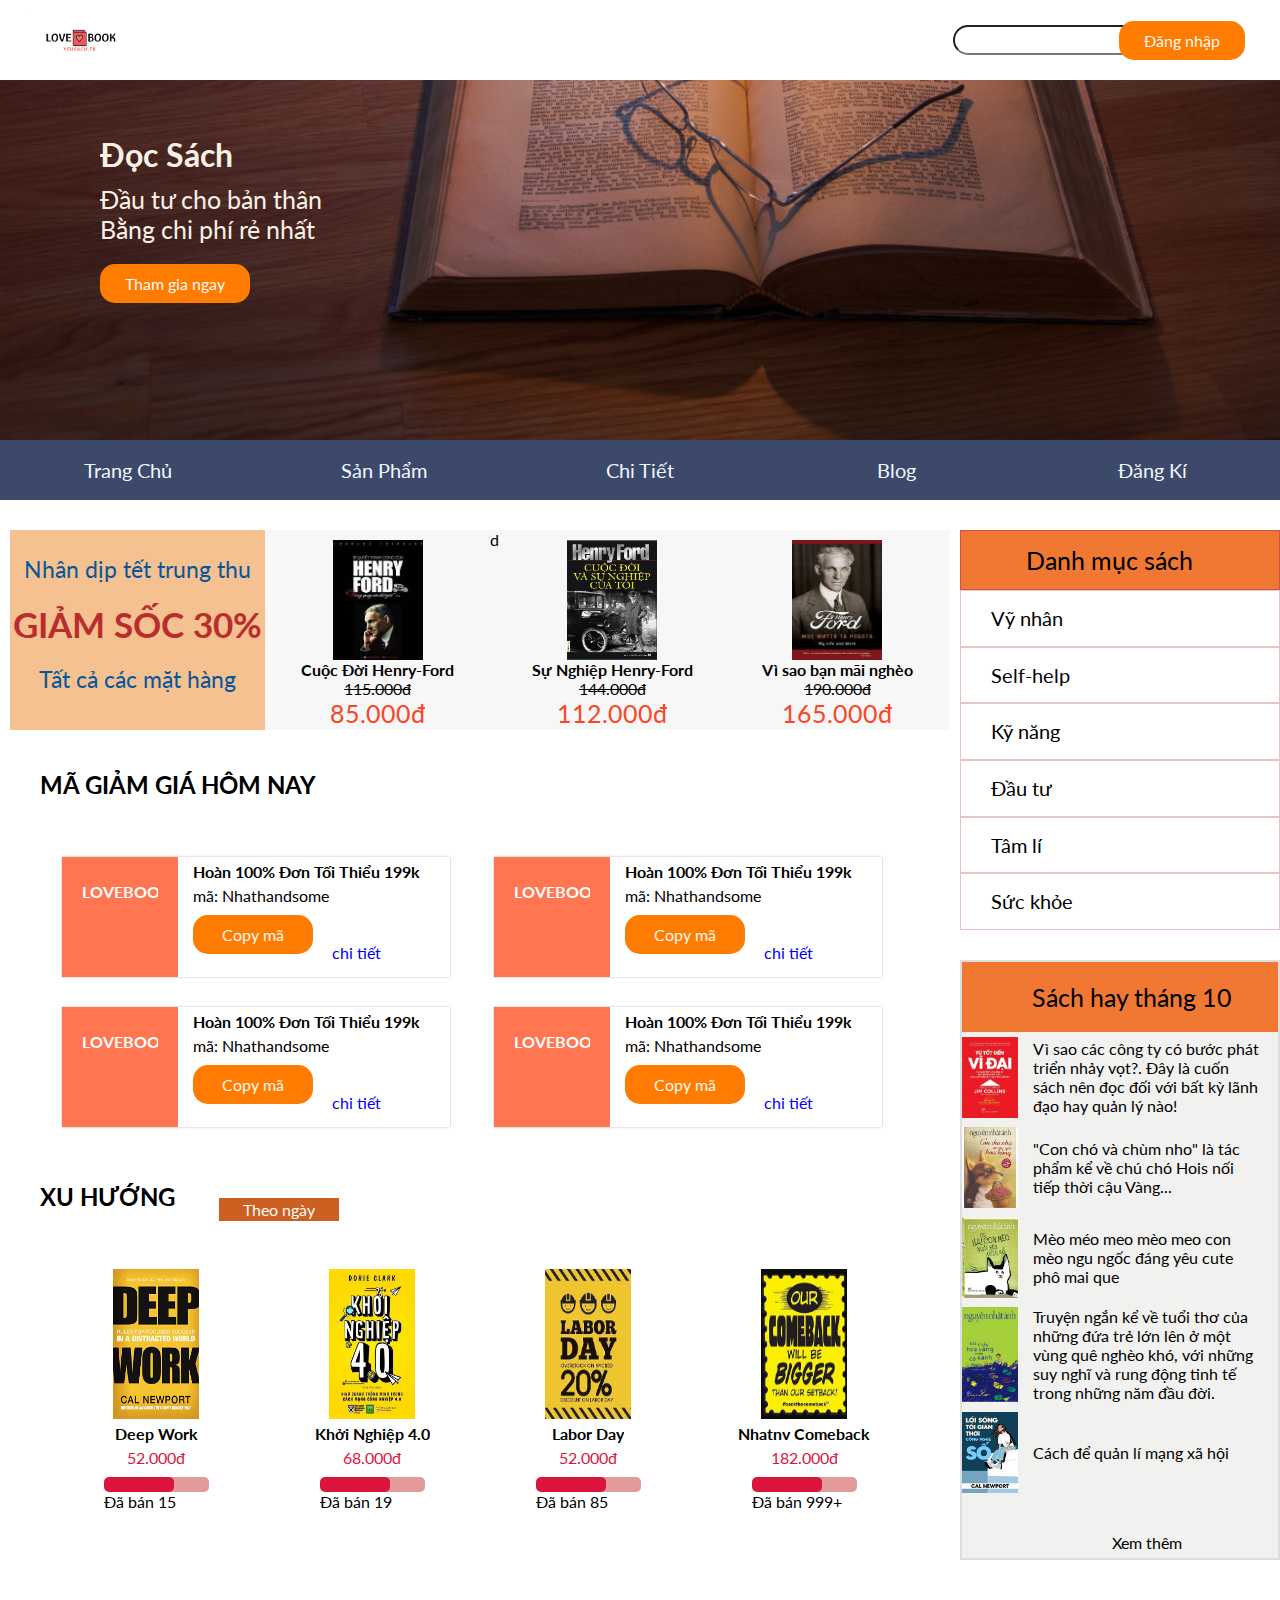
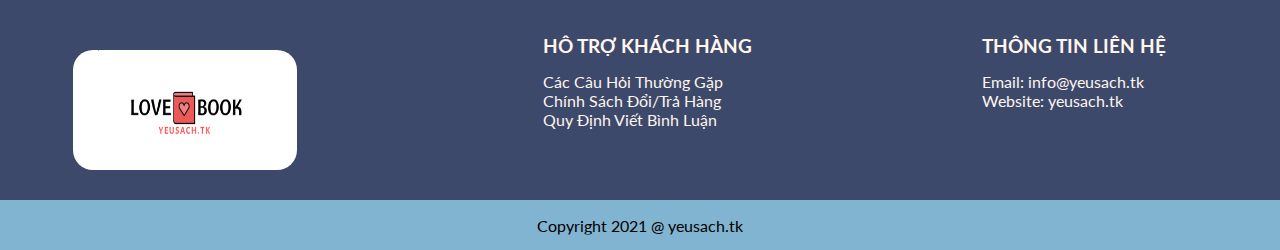
<file: index.html>
<!DOCTYPE html>
<html lang="en">

<head>
    <meta charset="UTF-8">
    <meta http-equiv="X-UA-Compatible" content="IE=edge">
    <meta name="viewport" content="width=device-width, initial-scale=1.0">
    <title>Document</title>
    <link href="https://fonts.googleapis.com/css2?family=Lato&display=swap" rel="stylesheet">
    <link rel="stylesheet" href="./css/nav.css">
    <link rel="stylesheet" href="./css/header.css">
    <link rel="stylesheet" href="./css/footer.css">
    <link rel="stylesheet" href="./css/pages/home.css">
    <link rel="stylesheet" href="https://use.fontawesome.com/releases/v5.15.4/css/all.css"
        integrity="sha384-DyZ88mC6Up2uqS4h/KRgHuoeGwBcD4Ng9SiP4dIRy0EXTlnuz47vAwmeGwVChigm" crossorigin="anonymous">

</head>

<body>
    <div class="header">
        <div class="container">
            <div class="search">
                <div class="logo">
                    <a href="#"><img class="imglogo" src="./Ảnh/logooo.png" alt=""></a>
                </div>
                <div class="search-right">
                    <div class="search-box">
                        <input type="text" id="search-input">
                        <div class="search-icon">
                            <i class="fas fa-search"></i>
                        </div>
                    </div>

                    <a class="btn btnS" href="#">
                        Đăng nhập
                    </a>

                </div>
            </div>
            <div class="panner">
                <div class="row">
                    <h1 class="heading-main-text">Đọc Sách</h1>
                    <p class="slogan">
                        Đầu tư cho bản thân <br>
                        Bằng chi phí rẻ nhất
                    </p>
                    <a href="#" class="btn btnTGN"> Tham gia ngay</a>
                </div>


            </div>

        </div>
        <ul class="nav main-nav">           
            <li id="res-home-btn"><a href="index.html" >Trang Chủ</a></li>
            <li><a hiref="product.html">Sản Phẩm</a></li>
            <li><a href="payment.html">Chi Tiết</a></li>
            <li><a href="blog.html">Blog</a></li>
            <li><a href="register.html">Đăng Kí</a></li>
            <li onclick="showExpandNav()"><i class="fas fa-bars"></i></li>
        </ul>
        <ul class="main-nav" id="nav-2">           
            <li><a href="index.html">Trang Chủ</a></li>
            <li><a hiref="product.html">Sản Phẩm</a></li>
            <li><a href="payment.html">Chi Tiết</a></li>
            <li><a href="blog.html">Blog</a></li>
            <li><a href="register.html">Đăng Kí</a></li>
        </ul>
        <script>
            function showExpandNav(){
                let homeBtn = document.querySelector('#res-home-btn');

                homeBtn.classList.toggle('hidden');
                
                let mainNav = document.querySelector('.main-nav#nav-2');
                
                mainNav.classList.toggle('flex-show')
            }
        </script>
        <div class="body">
            <div class="body-left">
                <div class="sale-box">
                    <div class="sale-box-title">
                        <p class="sale-box-title-1">Nhân dịp
                            tết trung thu</p>
                        <p class="sale-box-title-2">Giảm sốc 30%</p>
                        <p class="sale-box-title-3">Tất cả các mặt hàng</p>
                    </div>
                    <div class="sale-box-content">
                        <div class="sale-box-content-item">
                            <img class="sale-box-content-item-img" src="./Ảnh/tt1.jfif" alt="">
                            <p class="sale-box-content-item-name">
                                Cuộc Đời Henry-Ford
                            </p>
                            <p class="sale-box-content-item-old-pince">115.000đ</p>
                            <p class="sale-box-content-item-new-price">85.000đ</p>
                        </div>
                    d     <div class="sale-box-content-item">
                            <img class="sale-box-content-item-img" src="./Ảnh/tt2.jpg" alt="">
                            <p class="sale-box-content-item-name">
                                Sự Nghiệp Henry-Ford
                            </p>
                            <p class="sale-box-content-item-old-pince">144.000đ</p>
                            <p class="sale-box-content-item-new-price">112.000đ</p>
                        </div>
                        <div class="sale-box-content-item">
                            <img class="sale-box-content-item-img" src="./Ảnh/tt3.jfif" alt="">
                            <p class="sale-box-content-item-name">
                                Vì sao bạn mãi nghèo
                            </p>
                            <p class="sale-box-content-item-old-pince">190.000đ</p>
                            <p class="sale-box-content-item-new-price">165.000đ</p>
                        </div>

                    </div>
                </div>
                <div class="code-sale ">
                    <h2 class="title">
                        Mã giảm giá hôm nay
                    </h2>
                    <div class="code-sale-content">
                        <div class="code-sale-content-half">
                            <div class="code-sale-content-child">
                                <div class="code-sale-content-child-icon">
                                    <i class="fas fa-shopping-bag"></i>
                                    <p class="love-book">lovebook</p>
                                </div>
                                <div class="code-sale-content-child-content">
                                    <p class="bold">Hoàn 100% đơn tối thiểu 199k </p>
                                    <p class="code">mã: Nhathandsome</p>
                                    <div class="btn btncopy">
                                        Copy mã
                                    </div>
                                    <a href="#" class="chi-tiet">chi tiết</a>
                                </div>
                            </div>
                            <div class="code-sale-content-child">
                                <div class="code-sale-content-child-icon">
                                    <i class="fas fa-shopping-bag"></i>
                                    <p class="love-book">lovebook</p>
                                </div>
                                <div class="code-sale-content-child-content">
                                    <p class="bold">Hoàn 100% đơn tối thiểu 199k </p>
                                    <p class="code">mã: Nhathandsome</p>
                                    <div class="btn btncopy">
                                        Copy mã
                                    </div>
                                    <a href="#" class="chi-tiet">chi tiết</a>
                                </div>
                            </div>
                        </div>
                        <div class="code-sale-content-half">
                            <div class="code-sale-content-child">
                                <div class="code-sale-content-child-icon">
                                    <i class="fas fa-shopping-bag"></i>
                                    <p class="love-book">lovebook</p>
                                </div>
                                <div class="code-sale-content-child-content">
                                    <p class="bold">Hoàn 100% đơn tối thiểu 199k </p>
                                    <p class="code">mã: Nhathandsome</p>
                                    <div class="btn btncopy">
                                        Copy mã
                                    </div>
                                    <a href="#" class="chi-tiet">chi tiết</a>
                                </div>
                            </div>
                            <div class="code-sale-content-child">
                                <div class="code-sale-content-child-icon">
                                    <i class="fas fa-shopping-bag"></i>
                                    <p class="love-book">lovebook</p>
                                </div>
                                <div class="code-sale-content-child-content">
                                    <p class="bold">Hoàn 100% đơn tối thiểu 199k </p>
                                    <p class="code">mã: Nhathandsome</p>
                                    <div class="btn btncopy">
                                        Copy mã
                                    </div>
                                    <a href="#" class="chi-tiet">chi tiết</a>
                                </div>
                            </div>
                        </div>
                    </div>
                </div>
                <div class="trend">
                    <div class="trend-title">
                        <h2 class="title">
                            xu hướng
                        </h2>
                        <div class="btn trend-btn">

                            <a href="#">
                                Theo ngày <i class="fas fa-caret-down"></i>
                            </a>
                            <ul class="sub-trend">
                                <li><a href="#">Theo tuần</a></li>
                                <li><a href="#">Theo tháng</a></li>
                            </ul>
                        </div>
                    </div>
                    <div class="trend-content">
                        <div class="trend-content-box">
                            <img class="trend-content-box-img" src="./Ảnh/trend1.jpg">
                            <p class="bold">Deep work</p>
                            <p class="price">52.000đ</p>
                            <div class="vote">
                                <i style="color: rgb(216, 29, 29);" class="fas fa-star"></i>
                                <i style="color: rgb(216, 29, 29);" class="fas fa-star"></i>
                                <i style="color: rgb(216, 29, 29);" class="fas fa-star"></i>
                                <i style="color: rgb(216, 29, 29);" class="fas fa-star"></i>
                                <i class="fas fa-star"></i>

                            </div>
                            <div class="sold">
                                <div class="btn-sold">
                                    <div class="btn-sold-left"></div>
                                    <div class="btn-sold-right"></div>
                                </div>
                                <p class="sold-text">Đã bán 15</p>
                            </div>
                        </div>
                        <div class="trend-content-box">
                            <img class="trend-content-box-img" src="./Ảnh/trend2.jfif">
                            <p class="bold">Khởi nghiệp 4.0</p>
                            <p class="price">68.000đ</p>
                            <div class="vote">
                                <i style="color: rgb(216, 29, 29);" class="fas fa-star"></i>
                                <i style="color: rgb(216, 29, 29);" class="fas fa-star"></i>
                                <i style="color: rgb(216, 29, 29);" class="fas fa-star"></i>
                                <i class="fas fa-star"></i>
                                <i class="fas fa-star"></i>

                            </div>
                            <div class="sold">
                                <div class="btn-sold">
                                    <div class="btn-sold-left"></div>
                                    <div class="btn-sold-right"></div>
                                </div>
                                <p class="sold-text">Đã bán 19</p>
                            </div>
                        </div>
                        <div class="trend-content-box">
                            <img class="trend-content-box-img" src="./Ảnh/trend3.jfif">
                            <p class="bold">Labor day</p>
                            <p class="price">52.000đ</p>
                            <div class="vote">
                                <i style="color: rgb(216, 29, 29);" class="fas fa-star"></i>
                                <i style="color: rgb(216, 29, 29);" class="fas fa-star"></i>
                                <i style="color: rgb(216, 29, 29);" class="fas fa-star"></i>
                                <i class="fas fa-star"></i>
                                <i class="fas fa-star"></i>

                            </div>
                            <div class="sold">
                                <div class="btn-sold">
                                    <div class="btn-sold-left"></div>
                                    <div class="btn-sold-right"></div>
                                </div>
                                <p class="sold-text">Đã bán 85</p>
                            </div>
                        </div>
                        <div class="trend-content-box">
                            <img class="trend-content-box-img" src="./Ảnh/trend4.jfif">
                            <p class="bold">Nhatnv Comeback</p>
                            <p class="price">182.000đ</p>
                            <div class="vote">
                                <i style="color: rgb(216, 29, 29);" class="fas fa-star"></i>
                                <i style="color: rgb(216, 29, 29);" class="fas fa-star"></i>
                                <i style="color: rgb(216, 29, 29);" class="fas fa-star"></i>
                                <i style="color: rgb(216, 29, 29);" class="fas fa-star"></i>
                                <i style="color: rgb(216, 29, 29);" class="fas fa-star"></i>

                            </div>
                            <div class="sold">
                                <div class="btn-sold">
                                    <div class="btn-sold-left"></div>
                                    <div class="btn-sold-right"></div>
                                </div>
                                <p class="sold-text">Đã bán 999+</p>
                            </div>
                        </div>
                    </div>
                </div>
            </div>
            <div class="body-right">
                <div class="body-right-top">

                    <div class="title-list">
                        <div class="icon-list">
                            <i class="fas fa-list-ul"></i>
                        </div>
                        <div class="name-list">Danh mục sách</div>
                    </div>
                    <div class="nav-list">
                        <a href="#" class="nav-list-book">Vỹ nhân</a>
                        <a href="#" class="nav-list-book">Self-help</a>
                        <a href="#" class="nav-list-book">Kỹ năng</a>
                        <a href="#" class="nav-list-book">Đầu tư </a>
                        <a href="#" class="nav-list-book">Tâm lí</a>
                        <a href="#" class="nav-list-book">Sức khỏe</a>
                    </div>
                </div>
                <div class="body-right-bottom">
                    <div class="title-hot">
                        <div class="name-hot">Sách hay tháng 10</div>
                        <div class="icon-hot">
                            <i class="fab fa-hotjar"></i>
                        </div>
                    </div>
                    <div class="content-hot">
                        <div class="book-hot-10th">
                            <img src="./Ảnh/hot11.png" alt="" class="book-hot-10th-img">
                            <div class="book-hot-10th-content">
                                Vì sao các công ty có bước phát triển nhảy vọt?. Đây là cuốn sách nên đọc đối với bất kỳ
                                lãnh đạo hay quản lý nào!
                            </div>
                        </div>
                        <div class="book-hot-10th">
                            <img src="./Ảnh/hot2.jfif" alt="" class="book-hot-10th-img">
                            <div class="book-hot-10th-content">
                                "Con chó và chùm nho" là tác phẩm kể về chú chó Hois nối tiếp thời cậu Vàng...
                            </div>
                        </div>
                        <div class="book-hot-10th">
                            <img src="./Ảnh/hot3.jfif" alt="" class="book-hot-10th-img">
                            <div class="book-hot-10th-content">
                                Mèo méo meo mèo meo con mèo ngu ngốc đáng yêu cute phô mai que
                            </div>
                        </div>
                        <div class="book-hot-10th">
                            <img src="./Ảnh/hot4.jfif" alt="" class="book-hot-10th-img">
                            <div class="book-hot-10th-content">
                                Truyện ngắn kể về tuổi thơ của những đứa trẻ lớn lên ở một vùng quê nghèo khó, với những
                                suy nghĩ và rung động tinh tế trong những năm đầu đời.
                            </div>
                        </div>
                        <div class="book-hot-10th">
                            <img src="./Ảnh/hot5.jfif" alt="" class="book-hot-10th-img">
                            <div class="book-hot-10th-content">
                                Cách để quản lí mạng xã hội
                            </div>
                        </div>
                    </div>
                    <div class="xem-them">
                        <div class="xem-them-text">Xem thêm</div>
                        <div class="xem-them-icon">
                            <i class="fas fa-angle-double-right"></i>
                        </div>
                    </div>
                </div>
            </div>
        </div>
        <div class="footer">
            <div class="footer-top">
                <div class="footer-items">
                    <div class="footer-items-logo">
                        <img class="footer-logo" src="./Ảnh/logooo.png" alt="">
                    </div>
                </div>
                <div class="footer-items">
                    <div class="footer-items-text">
                        <h3 class="footer-title">Hỗ Trợ khách hàng</h3>
                        <p class="footer-info">
                            Các Câu Hỏi Thường Gặp <br>
                            Chính Sách Đổi/Trả Hàng <br>
                            Quy Định Viết Bình Luận
                        </p>
                    </div>
                </div>
                <div class="footer-items">
                    <div class="footer-items-text">
                        <h3 class="footer-title">Thông Tin Liên Hệ</h3>
                        <p class="footer-info">
                            Email: info@yeusach.tk <br>
                            Website: yeusach.tk
                        </p>
                    </div>
                </div>
            </div>
            <div class="footer-bottom">
                <p class="copyright">
                    Copyright 2021 @ yeusach.tk
                </p>
            </div>

        </div>
    </div>
</body>

</html>
</file>
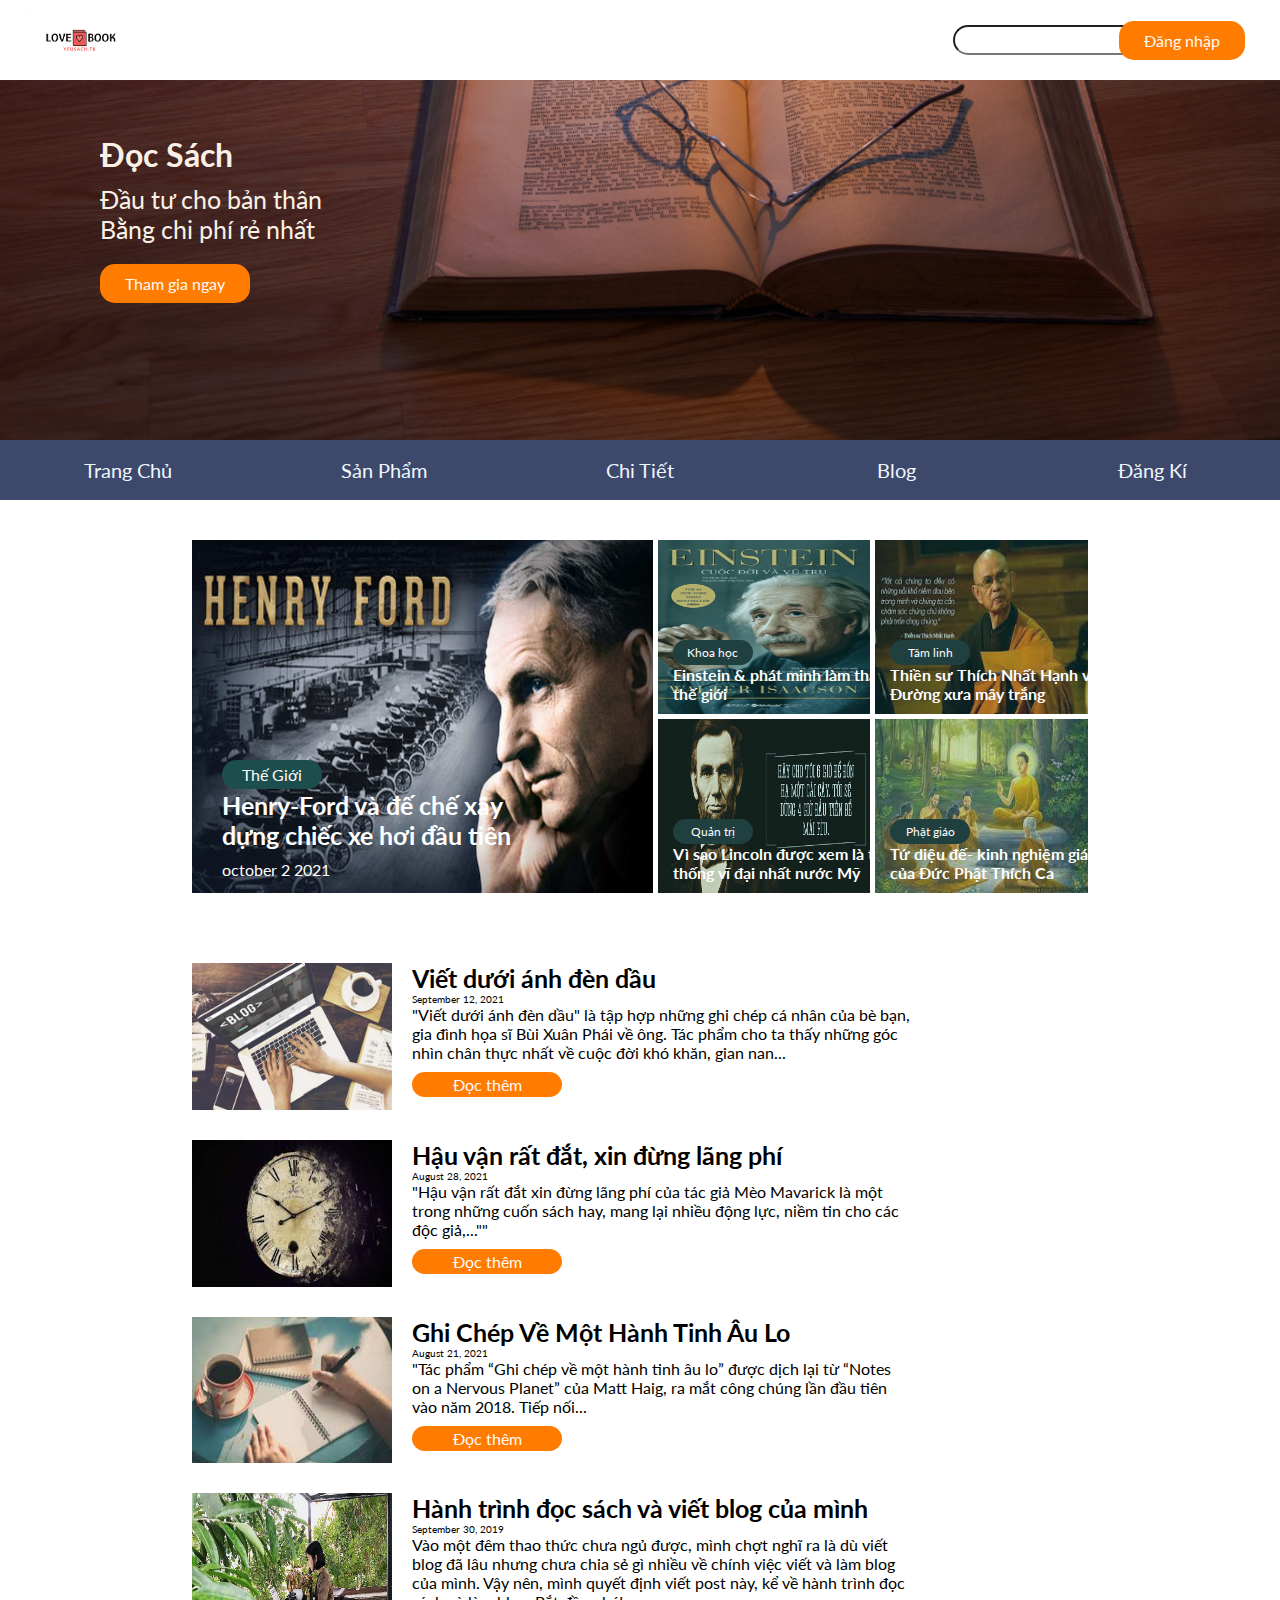
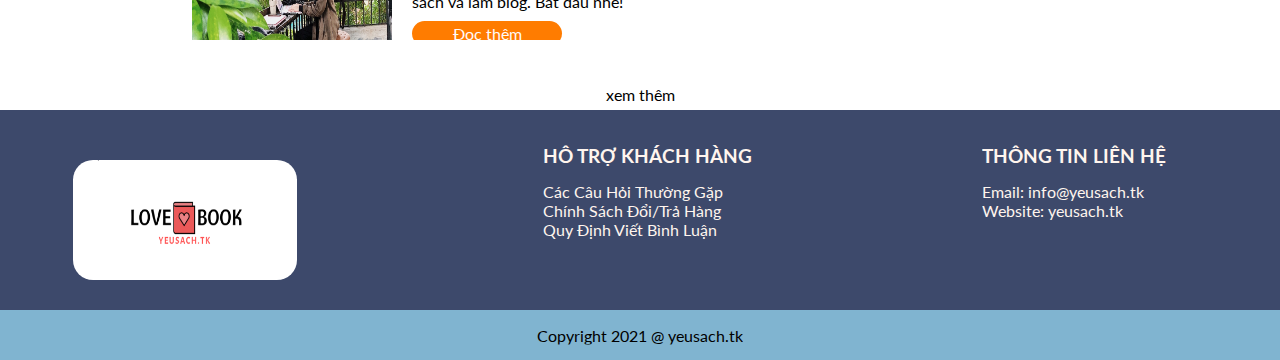
<file: blog.html>
<!DOCTYPE html>
<html lang="en">

<head>
    <meta charset="UTF-8">
    <meta http-equiv="X-UA-Compatible" content="IE=edge">
    <meta name="viewport" content="width=device-width, initial-scale=1.0">
    <title>Document</title>
    <link href="https://fonts.googleapis.com/css2?family=Lato&display=swap" rel="stylesheet">
    <link rel="stylesheet" href="./css/header.css">
    <link rel="stylesheet" href="./css/nav.css">
    <link rel="stylesheet" href="./css/footer.css">
    <link rel="stylesheet" href="./css/pages/blog.css">
    <link rel="stylesheet" href="https://use.fontawesome.com/releases/v5.15.4/css/all.css"
        integrity="sha384-DyZ88mC6Up2uqS4h/KRgHuoeGwBcD4Ng9SiP4dIRy0EXTlnuz47vAwmeGwVChigm" crossorigin="anonymous">

</head>

<body>
    <div class="container">
        <div class="header">
            <div class="search">
                <div class="logo">
                    <a href="#"><img class="imglogo" src="./Ảnh/logooo.png" alt=""></a>
                </div>
                <div class="search-right">
                    <div class="search-box">
                        <input type="text" id="search-input">
                        <div class="search-icon">
                            <i class="fas fa-search"></i>
                        </div>
                    </div>

                    <a class="btn btnS" href="#">
                        Đăng nhập
                    </a>

                </div>
            </div>
            <div class="panner">
                <div class="row">
                    <h1 class="heading-main-text">Đọc Sách</h1>
                    <p class="slogan">
                        Đầu tư cho bản thân <br>
                        Bằng chi phí rẻ nhất
                    </p>
                    <a href="#" class="btn btnTGN"> Tham gia ngay</a>
                </div>


            </div>
        </div>
        <ul class="main-nav">
            <li><a href="index.html">Trang Chủ</a></li>
            <li><a href="product.html">Sản Phẩm</a></li>
            <li><a href="payment.html">Chi Tiết</a></li>
            <li><a href="blog.html">Blog</a></li>
            <li><a href="register.html">Đăng Kí</a></li>
        </ul>
        <div class="body">
            <div class="body-blog">
                <div class="body-top">
                    <div class="top-left hover">
                        <img class="big-img" src="./Ảnh/henryford1.jpg">
                        <div class="btn big-btn">Thế Giới</div>
                        <p class="big-title">Henry-Ford và đế chế xây dựng chiếc xe hơi đầu tiên</p>
                        <div class="time">
                            october 2 2021
                        </div>
                    </div>
                    <div class="top-right">
                        <div class="half-top">
                            <div class="child-left hover">
                                <img class="small-img" src="./Ảnh/blog2.png">
                                <div class="btn small-btn">Khoa học</div>
                                <p class="small-title">Einstein & phát minh làm thay đổi thế giới</p>

                            </div>
                            <div class="child-right hover">
                                <img class="small-img" src="./Ảnh/blognew4.jfif">
                                <div class="btn small-btn">Tâm linh</div>
                                <p class="small-title">Thiền sư Thích Nhất Hạnh và Đường xưa mây trắng </p>
                            </div>
                        </div>
                        <div class="half-bottom">
                            <div class="child-left hover">
                                <img class="small-img" src="./Ảnh/lincoln.jpg">
                                <div class="btn small-btn">Quản trị</div>
                                <p class="small-title">Vì sao Lincoln được xem là tổng thống vĩ đại nhất nước Mỹ</p>
                            </div>
                            <div class="child-right hover">
                                <img class="small-img" src="./Ảnh/ducphat.jfif">
                                <div class="btn small-btn">Phật giáo</div>
                                <p class="small-title">Tứ diệu đế- kinh nghiệm giác ngộ của Đức Phật Thích Ca</p>
                            </div>
                        </div>
                    </div>
                </div>
                <div class="body-bottom">
                    <div class="blog">
                        <div class="content-lefl">
                            <img src="./Ảnh/con1.jpg" class="content-img">
                        </div>
                        <div class="content-right">
                            <div class="title">Viết dưới ánh đèn dầu</div>
                            <div class="date-submitted">September 12, 2021</div>
                            <div class="brief">
                                "Viết dưới ánh đèn dầu" là tập hợp những ghi chép cá nhân của bè bạn, gia đình họa sĩ
                                Bùi Xuân Phái về ông. Tác phẩm cho ta thấy những góc nhìn chân thực nhất về cuộc đời khó
                                khăn, gian nan...
                            </div>
                            <div class="btn btn-more">
                                Đọc thêm
                            </div>
                        </div>
                    </div>
                    <div class="blog">
                        <div class="content-lefl">
                            <img src="./Ảnh/blog2.jfif" class="content-img">
                        </div>
                        <div class="content-right">
                            <div class="title">Hậu vận rất đắt, xin đừng lãng phí </div>
                            <div class="date-submitted">August 28, 2021</div>
                            <div class="brief">
                                "Hậu vận rất đắt xin đừng lãng phí của tác giả Mèo Mavarick là một trong những cuốn sách
                                hay, mang lại nhiều động lực, niềm tin cho các độc giả,...""
                            </div>
                            <div class="btn btn-more">
                                Đọc thêm
                            </div>
                        </div>
                    </div>
                    <div class="blog">
                        <div class="content-lefl">
                            <img src="./Ảnh/5.jfif" class="content-img">
                        </div>
                        <div class="content-right">
                            <div class="title">Ghi Chép Về Một Hành Tinh Âu Lo</div>
                            <div class="date-submitted">August 21, 2021</div>
                            <div class="brief">
                                "Tác phẩm “Ghi chép về một hành tinh âu lo” được dịch lại từ “Notes on a Nervous Planet”
                                của Matt Haig, ra mắt công chúng lần đầu tiên vào năm 2018. Tiếp nối...
                            </div>
                            <div class="btn btn-more">
                                Đọc thêm
                            </div>
                        </div>
                    </div>
                    <div class="blog">
                        <div class="content-lefl">
                            <img src="./Ảnh/con4.jpg" class="content-img">
                        </div>
                        <div class="content-right">
                            <div class="title">Hành trình đọc sách và viết blog của mình</div>
                            <div class="date-submitted">September 30, 2019</div>
                            <div class="brief">
                                Vào một đêm thao thức chưa ngủ được, mình chợt nghĩ ra là dù viết blog đã lâu nhưng chưa
                                chia sẻ gì nhiều về chính việc viết và làm blog của mình. Vậy nên, mình quyết định viết
                                post này, kể về hành trình đọc sách và làm blog. Bắt đầu nhé!
                            </div>
                            <div class="btn btn-more">
                                Đọc thêm
                            </div>
                        </div>
                    </div>

                </div>
            </div>
            <div class="xem-them">
                xem thêm
                <i class="fas fa-angle-double-right"></i>

            </div>
        </div>

        <div class="footer">

            <div class="footer-top">
                <div class="footer-items">
                    <div class="footer-items-logo">
                        <img class="footer-logo" src="./Ảnh/logooo.png" alt="">
                    </div>
                </div>
                <div class="footer-items">
                    <div class="footer-items-text">
                        <h3 class="footer-title">Hỗ Trợ khách hàng</h3>
                        <p class="footer-info">
                            Các Câu Hỏi Thường Gặp <br>
                            Chính Sách Đổi/Trả Hàng <br>
                            Quy Định Viết Bình Luận
                        </p>
                    </div>
                </div>
                <div class="footer-items">
                    <div class="footer-items-text">
                        <h3 class="footer-title">Thông Tin Liên Hệ</h3>
                        <p class="footer-info">
                            Email: info@yeusach.tk <br>
                            Website: yeusach.tk
                        </p>
                    </div>
                </div>
            </div>
            <div class="footer-bottom">
                <p class="copyright">
                    Copyright 2021 @ yeusach.tk
                </p>
            </div>


        </div>
    </div>
</body>

</html>
</file>
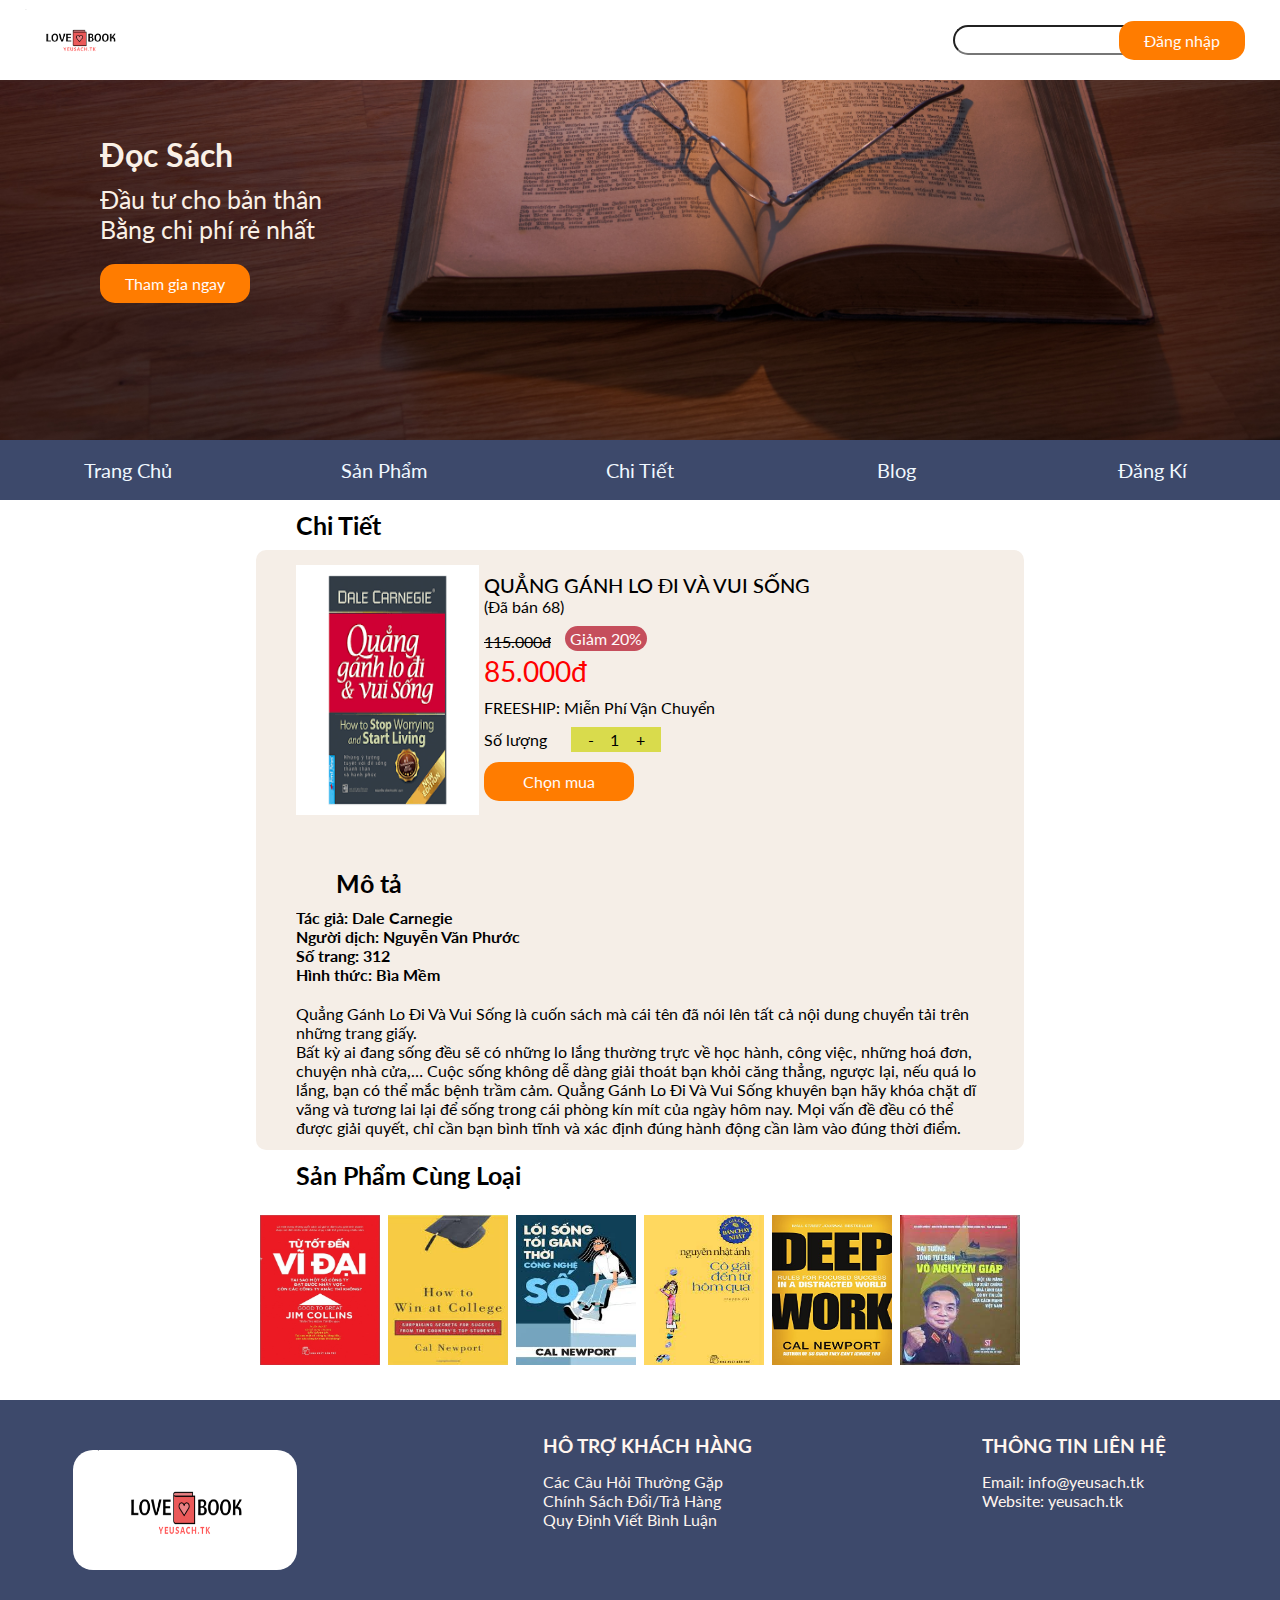
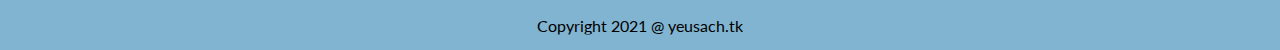
<file: payment.html>
<!DOCTYPE html>
<html lang="en">

<head>
    <meta charset="UTF-8">
    <meta http-equiv="X-UA-Compatible" content="IE=edge">
    <meta name="viewport" content="width=device-width, initial-scale=1.0">
    <title>Document</title>
    <link href="https://fonts.googleapis.com/css2?family=Lato&display=swap" rel="stylesheet">
    
    <link rel="stylesheet" href="./css/header.css">
    <link rel="stylesheet" href="./css/nav.css">
    <link rel="stylesheet" href="./css/footer.css">
    <link rel="stylesheet" href="./css/pages/payment.css">
    <link rel="stylesheet" href="https://use.fontawesome.com/releases/v5.15.4/css/all.css"
        integrity="sha384-DyZ88mC6Up2uqS4h/KRgHuoeGwBcD4Ng9SiP4dIRy0EXTlnuz47vAwmeGwVChigm" crossorigin="anonymous">

</head>

<body>
    <div class="container">
        <div class="header">
            <div class="search">
                <div class="logo">
                    <a href="#"><img class="imglogo" src="./Ảnh/logooo.png" alt=""></a>
                </div>
                <div class="search-right">
                    <div class="search-box">
                        <input type="text" id="search-input">
                        <div class="search-icon">
                            <i class="fas fa-search"></i>
                        </div>
                    </div>

                    <a class="btn btnS" href="#">
                        Đăng nhập
                    </a>

                </div>
            </div>
            <div class="panner">
                <div class="row">
                    <h1 class="heading-main-text">Đọc Sách</h1>
                    <p class="slogan">
                        Đầu tư cho bản thân <br>
                        Bằng chi phí rẻ nhất
                    </p>
                    <a href="#" class="btn btnTGN"> Tham gia ngay</a>
                </div>



            </div>
        </div>
        <ul class="main-nav">
            <li><a href="index.html">Trang Chủ</a></li>
            <li><a href="product.html">Sản Phẩm</a></li>
            <li><a href="payment.html">Chi Tiết</a></li>
            <li><a href="blog.html">Blog</a></li>
            <li><a href="register.html">Đăng Kí</a></li>
        </ul>
        <div class="body">
            <div class="align-body">
                <div class="title">Chi Tiết</div>
                <div class="content">
                    <div class="product-show">
                        <img src="./Ảnh/img-big.png" alt="" class="img-big">
                        <div class="info">
                            <div class="name">Quẳng gánh lo đi và vui sống</div>
                            <div class="vote">
                                <i style="color: rgb(216, 29, 29);" class="fas fa-star"></i>
                                <i style="color: rgb(216, 29, 29);" class="fas fa-star"></i>
                                <i style="color: rgb(216, 29, 29);" class="fas fa-star"></i>
                                <i style="color: rgb(216, 29, 29);" class="fas fa-star"></i>
                                <i class="fas fa-star"></i>
                                (Đã bán 68)
                            </div>
                            <div class="price">
                                <p class="old-price">115.000đ</p>
                                <p class="discount btn">Giảm 20%</p>
                                <p class="new-price">85.000đ</p>
                                <p class="freeship-code">FREESHIP: Miễn Phí Vận Chuyển</p>
                            </div>
                            <div class="count">
                                <label>Số lượng</label>
                                <div class="add">
                                    <div class="back">-</div>
                                    <div class="number">1</div>
                                    <div class="go">+</div>
                                </div>
                            </div>
                            <div class="btn btn-buy">Chọn mua</div>
                        </div>
                    </div>
                    <div class="description">
                        <p class="title">Mô tả</p>
                        <p class="source">
                            Tác giả: Dale Carnegie <br>
                            Người dịch: Nguyễn Văn Phước <br>
                            Số trang: 312 <br>
                            Hình thức: Bìa Mềm <br>
                        </p>
                        <p class="brief">
                            Quẳng Gánh Lo Đi Và Vui Sống là cuốn sách mà cái tên đã nói lên tất cả nội dung chuyển tải
                            trên những trang giấy. <br>

                            Bất kỳ ai đang sống đều sẽ có những lo lắng thường trực về học hành, công việc, những hoá
                            đơn, chuyện nhà cửa,… Cuộc sống không dễ dàng giải thoát bạn khỏi căng thẳng, ngược lại, nếu
                            quá lo lắng, bạn có thể mắc bệnh trầm cảm. Quẳng Gánh Lo Đi Và Vui Sống khuyên bạn hãy khóa
                            chặt dĩ vãng và tương lai lại để sống trong cái phòng kín mít của ngày hôm nay. Mọi vấn đề
                            đều có thể được giải quyết, chỉ cần bạn bình tĩnh và xác định đúng hành động cần làm vào
                            đúng thời điểm.

                        </p>
                    </div>
                </div>
                <div class="title">Sản Phẩm Cùng Loại</div>
                <div class="product">
                    <img src="./Ảnh/hot11.png" class="img-small">
                    <img src="./Ảnh/hot12.jfif" class="img-small">
                    <img src="./Ảnh/hot5.jfif" class="img-small">
                    <img src="./Ảnh/hot14.jfif" class="img-small">
                    <img src="./Ảnh/trend1.jpg" class="img-small">
                    <img src="./Ảnh/bacGiap2.jfif" class="img-small">
                </div>

            </div>
        </div>
        <div class="footer">

            <div class="footer-top">
                <div class="footer-items">
                    <div class="footer-items-logo">
                        <img class="footer-logo" src="./Ảnh/logooo.png" alt="">
                    </div>
                </div>
                <div class="footer-items">
                    <div class="footer-items-text">
                        <h3 class="footer-title">Hỗ Trợ khách hàng</h3>
                        <p class="footer-info">
                            Các Câu Hỏi Thường Gặp <br>
                            Chính Sách Đổi/Trả Hàng <br>
                            Quy Định Viết Bình Luận
                        </p>
                    </div>
                </div>
                <div class="footer-items">
                    <div class="footer-items-text">
                        <h3 class="footer-title">Thông Tin Liên Hệ</h3>
                        <p class="footer-info">
                            Email: info@yeusach.tk <br>
                            Website: yeusach.tk
                        </p>
                    </div>
                </div>
            </div>
            <div class="footer-bottom">
                <p class="copyright">
                    Copyright 2021 @ yeusach.tk
                </p>
            </div>


        </div>
    </div>
</body>

</html>
</file>
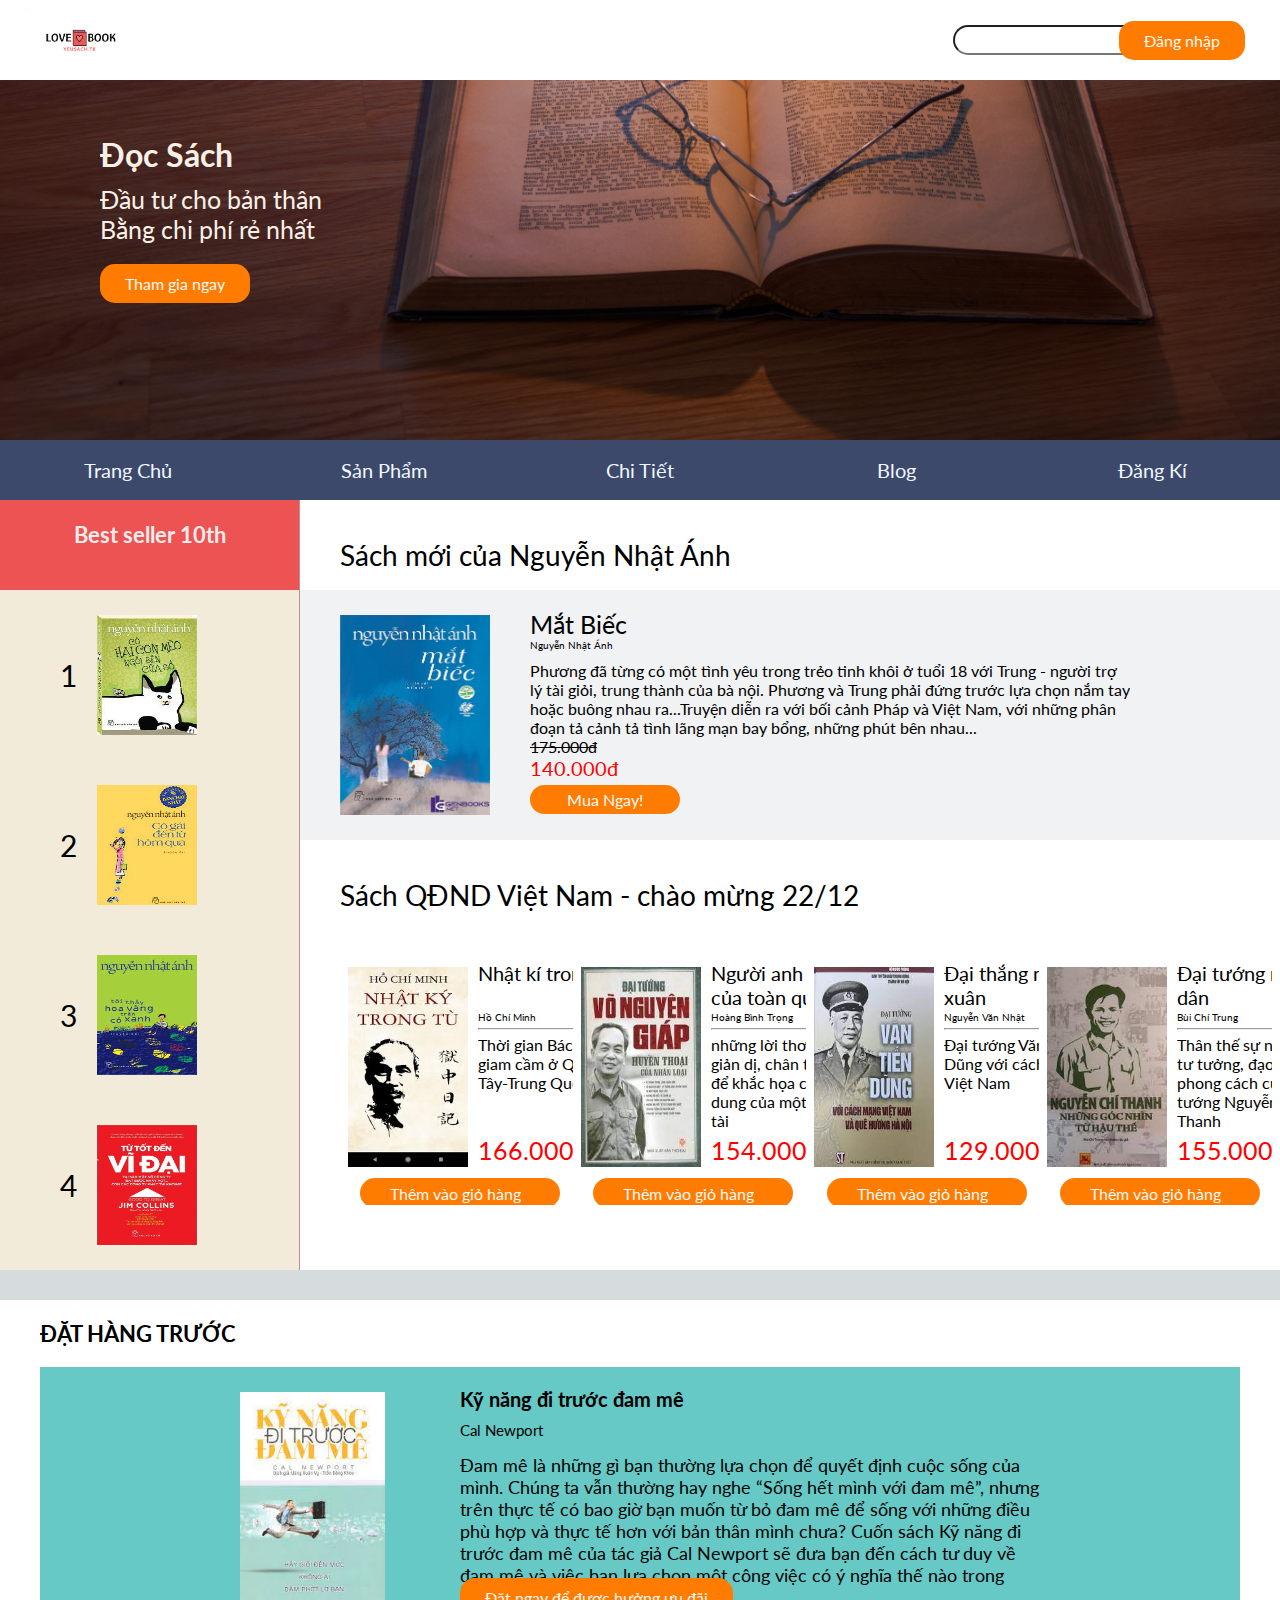
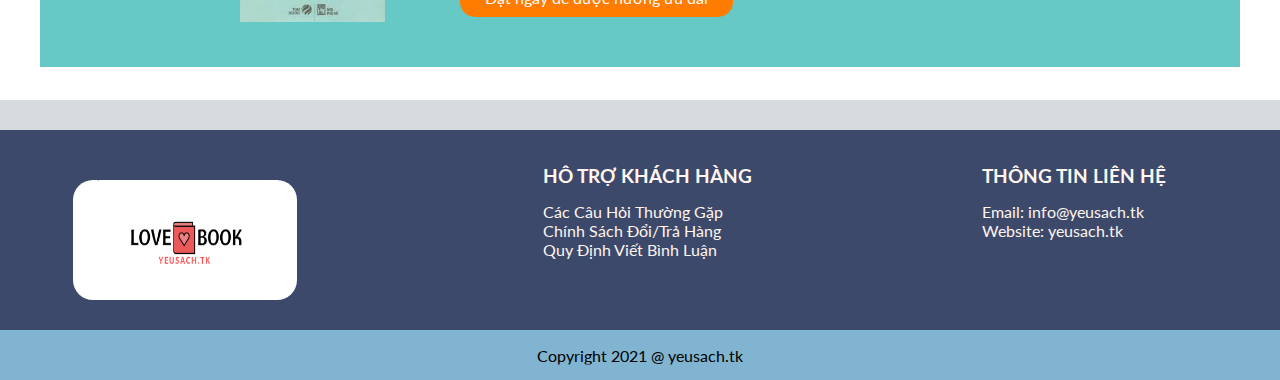
<file: product.html>
<!DOCTYPE html>
<html lang="en">

<head>
    <meta charset="UTF-8">
    <meta http-equiv="X-UA-Compatible" content="IE=edge">
    <meta name="viewport" content="width=device-width, initial-scale=1.0">
    <title>Document</title>
    <link href="https://fonts.googleapis.com/css2?family=Lato&display=swap" rel="stylesheet">
    
    <link rel="stylesheet" href="./css/header.css">
    <link rel="stylesheet" href="./css/nav.css">
    <link rel="stylesheet" href="./css/footer.css">
    <link rel="stylesheet" href="./css/pages/product.css">
    <link rel="stylesheet" href="https://use.fontawesome.com/releases/v5.15.4/css/all.css"
        integrity="sha384-DyZ88mC6Up2uqS4h/KRgHuoeGwBcD4Ng9SiP4dIRy0EXTlnuz47vAwmeGwVChigm" crossorigin="anonymous">

</head>

<body>
    <div class="container">
        <div class="header">
            <div class="search">
                <div class="logo">
                    <a href="#"><img class="imglogo" src="./Ảnh/logooo.png" alt=""></a>
                </div>
                <div class="search-right">
                    <div class="search-box">
                        <input type="text" id="search-input">
                        <div class="search-icon">
                            <i class="fas fa-search"></i>
                        </div>
                    </div>

                    <a class="btn btnS" href="#">
                        Đăng nhập
                    </a>

                </div>
            </div>
            <div class="panner">
                <div class="row">
                    <h1 class="heading-main-text">Đọc Sách</h1>
                    <p class="slogan">
                        Đầu tư cho bản thân <br>
                        Bằng chi phí rẻ nhất
                    </p>
                    <a href="#" class="btn btnTGN"> Tham gia ngay</a>
                </div>



            </div>
        </div>
        <ul class="main-nav">
            <li><a href="index.html">Trang Chủ</a></li>
            <li><a href="product.html">Sản Phẩm</a></li>
            <li><a href="payment.html">Chi Tiết</a></li>
            <li><a href="blog.html">Blog</a></li>
            <li><a href="register.html">Đăng Kí</a></li>
        </ul>
        <div class="body">
            <div class="body-top">
                <div class="body-left">
                    <div class="title-hot">
                        Best seller 10th
                    </div>
                    <div class="rank">
                        <div class="top-rank">
                            <i class="fas fa-star"></i>
                            <p class="rank-number">1</p>
                            <img src="./Ảnh/hot3.jfif" alt="" class="rank-img">
                        </div>
                        <div class="top-rank">
                            <i class="fas fa-star"></i>
                            <p class="rank-number">2</p>
                            <img src="./Ảnh/hot14.jfif" alt="" class="rank-img">
                        </div>
                        <div class="top-rank">
                            <i class="fas fa-star"></i>
                            <p class="rank-number">3</p>
                            <img src="./Ảnh/hot4.jfif" alt="" class="rank-img">
                        </div>
                        <div class="top-rank">
                            <i class="fas fa-star"></i>
                            <p class="rank-number">4</p>
                            <img src="./Ảnh/hot11.png" alt="" class="rank-img">
                        </div>
                    </div>
                </div>
                <div class="body-right">
                    <div class="new-book-title">Sách mới của Nguyễn Nhật Ánh</div>
                    <div class="right-top">
                        <div class="new-lefl">
                            <img src="./Ảnh/new2.jpg" alt="" class="img-new">
                        </div>
                        <div class="new-right">
                            <div class="new-title">Mắt Biếc</div>
                            <div class="writer">Nguyễn Nhật Ánh</div>
                            <div class="brief">Phương đã từng có một tình yêu trong trẻo tinh khôi ở tuổi 18 với Trung -
                                người trợ lý tài giỏi, trung thành của bà nội. Phương và Trung phải đứng trước lựa chọn
                                nắm tay hoặc buông nhau ra...Truyện diễn ra với bối cảnh Pháp và Việt Nam, với những
                                phân đoạn tả cảnh tả tình lãng mạn bay bổng, những phút bên nhau...</div>
                            <div class="old-price">175.000đ</div>
                            <div class="new-price">140.000đ</div>
                            <div class="btn btn-buy">Mua Ngay!</div>
                        </div>
                    </div>
                    <div class="day-title"> Sách QĐND Việt Nam - chào mừng 22/12</div>
                    <div class="right-bottom">
                        <div class="hot-day">
                            <div class="day-top">
                                <img src="./Ảnh/bacHO2.jfif" alt="" class="day-img">
                                <div class="day-info">
                                    <div class="day-book-name">Nhật kí trong tù</div>
                                    <div class="writer">Hồ Chí Minh</div>
                                    <hr>
                                    <div class="day-content">Thời gian Bác khi giam cầm ở Quảng Tây-Trung Quốc</div>
                                    <div class="day-price">
                                        166.000đ
                                    </div>

                                </div>
                            </div>
                            <div class="day-bottom">
                                <div class="btn btn-add">
                                    <p class="day-add">Thêm vào giỏ hàng</p>
                                    <i class="fas fa-cart-plus"></i>
                                </div>
                            </div>
                        </div>
                        <div class="hot-day">
                            <div class="day-top">
                                <img src="./Ảnh/bacGiap1.jfif" alt="" class="day-img">
                                <div class="day-info">
                                    <div class="day-book-name">Người anh cả của toàn quân</div>
                                    <div class="writer">Hoàng Bình Trọng</div>
                                    <hr>
                                    <div class="day-content">những lời thơ rất giản dị, chân thành để khắc họa chân dung
                                        của một thiên tài</div>
                                    <div class="day-price">
                                        154.000đ
                                    </div>

                                </div>
                            </div>
                            <div class="day-bottom">
                                <div class="btn btn-add">
                                    <p class="day-add">Thêm vào giỏ hàng</p>
                                    <i class="fas fa-cart-plus"></i>
                                </div>
                            </div>
                        </div>
                        <div class="hot-day">
                            <div class="day-top">
                                <img src="./Ảnh/bacDung1.jfif" alt="" class="day-img">
                                <div class="day-info">
                                    <div class="day-book-name">Đại thắng mùa xuân</div>
                                    <div class="writer">Nguyễn Văn Nhật</div>
                                    <hr>
                                    <div class="day-content">Đại tướng Văn Tiến Dũng với cách mạng Việt Nam</div>
                                    <div class="day-price">
                                        129.000đ
                                    </div>

                                </div>
                            </div>
                            <div class="day-bottom">
                                <div class="btn btn-add">
                                    <p class="day-add">Thêm vào giỏ hàng</p>
                                    <i class="fas fa-cart-plus"></i>
                                </div>
                            </div>
                        </div>
                        <div class="hot-day">
                            <div class="day-top">
                                <img src="./Ảnh/bacThanh1.jfif" alt="" class="day-img">
                                <div class="day-info">
                                    <div class="day-book-name">Đại tướng nông dân</div>
                                    <div class="writer">Bùi Chí Trung</div>
                                    <hr>
                                    <div class="day-content">Thân thế sự nghiệp, tư tưởng, đạo đức, phong cách của Đại
                                        tướng Nguyễn Chí Thanh</div>
                                    <div class="day-price">
                                        155.000đ
                                    </div>

                                </div>
                            </div>
                            <div class="day-bottom">
                                <div class="btn btn-add">
                                    <p class="day-add">Thêm vào giỏ hàng</p>
                                    <i class="fas fa-cart-plus"></i>
                                </div>
                            </div>
                        </div>

                    </div>
                </div>


            </div>
            <div class="body-bottom">
                <div class="pre-order">
                    <div class="pre-order-title">ĐẶT HÀNG TRƯỚC</div>
                    <div class="pre-order-content">
                        <div class="content-img">
                            <img src="./Ảnh/tải xuống.jfif" alt="">
                        </div>
                        <div class="content-info">
                            <div class="title">Kỹ năng đi trước đam mê</div>
                            <div class="author">Cal Newport</div>
                            <div class="description">Đam mê là những gì bạn thường lựa chọn để quyết định cuộc sống của
                                mình. Chúng ta vẫn thường hay nghe “Sống hết mình với đam mê”, nhưng trên thực tế có bao
                                giờ bạn muốn từ bỏ đam mê để sống với những điều phù hợp và thực tế hơn với bản thân
                                mình chưa?

                                Cuốn sách Kỹ năng đi trước đam mê của tác giả Cal Newport sẽ đưa bạn đến cách tư duy về
                                đam mê và việc bạn lựa chọn một công việc có ý nghĩa thế nào trong cuộc đời bạn....
                            </div>
                        </div>
                        <div class="btn content-button">Đặt ngay để được hưởng ưu đãi</div>
                    </div>
                </div>
            </div>
        </div>


    </div>
    <div class="footer">

        <div class="footer-top">
            <div class="footer-items">
                <div class="footer-items-logo">
                    <img class="footer-logo" src="./Ảnh/logooo.png" alt="">
                </div>
            </div>
            <div class="footer-items">
                <div class="footer-items-text">
                    <h3 class="footer-title">Hỗ Trợ khách hàng</h3>
                    <p class="footer-info">
                        Các Câu Hỏi Thường Gặp <br>
                        Chính Sách Đổi/Trả Hàng <br>
                        Quy Định Viết Bình Luận
                    </p>
                </div>
            </div>
            <div class="footer-items">
                <div class="footer-items-text">
                    <h3 class="footer-title">Thông Tin Liên Hệ</h3>
                    <p class="footer-info">
                        Email: info@yeusach.tk <br>
                        Website: yeusach.tk
                    </p>
                </div>
            </div>
        </div>
        <div class="footer-bottom">
            <p class="copyright">
                Copyright 2021 @ yeusach.tk
            </p>
        </div>


    </div>
    </div>
</body>

</html>
</file>
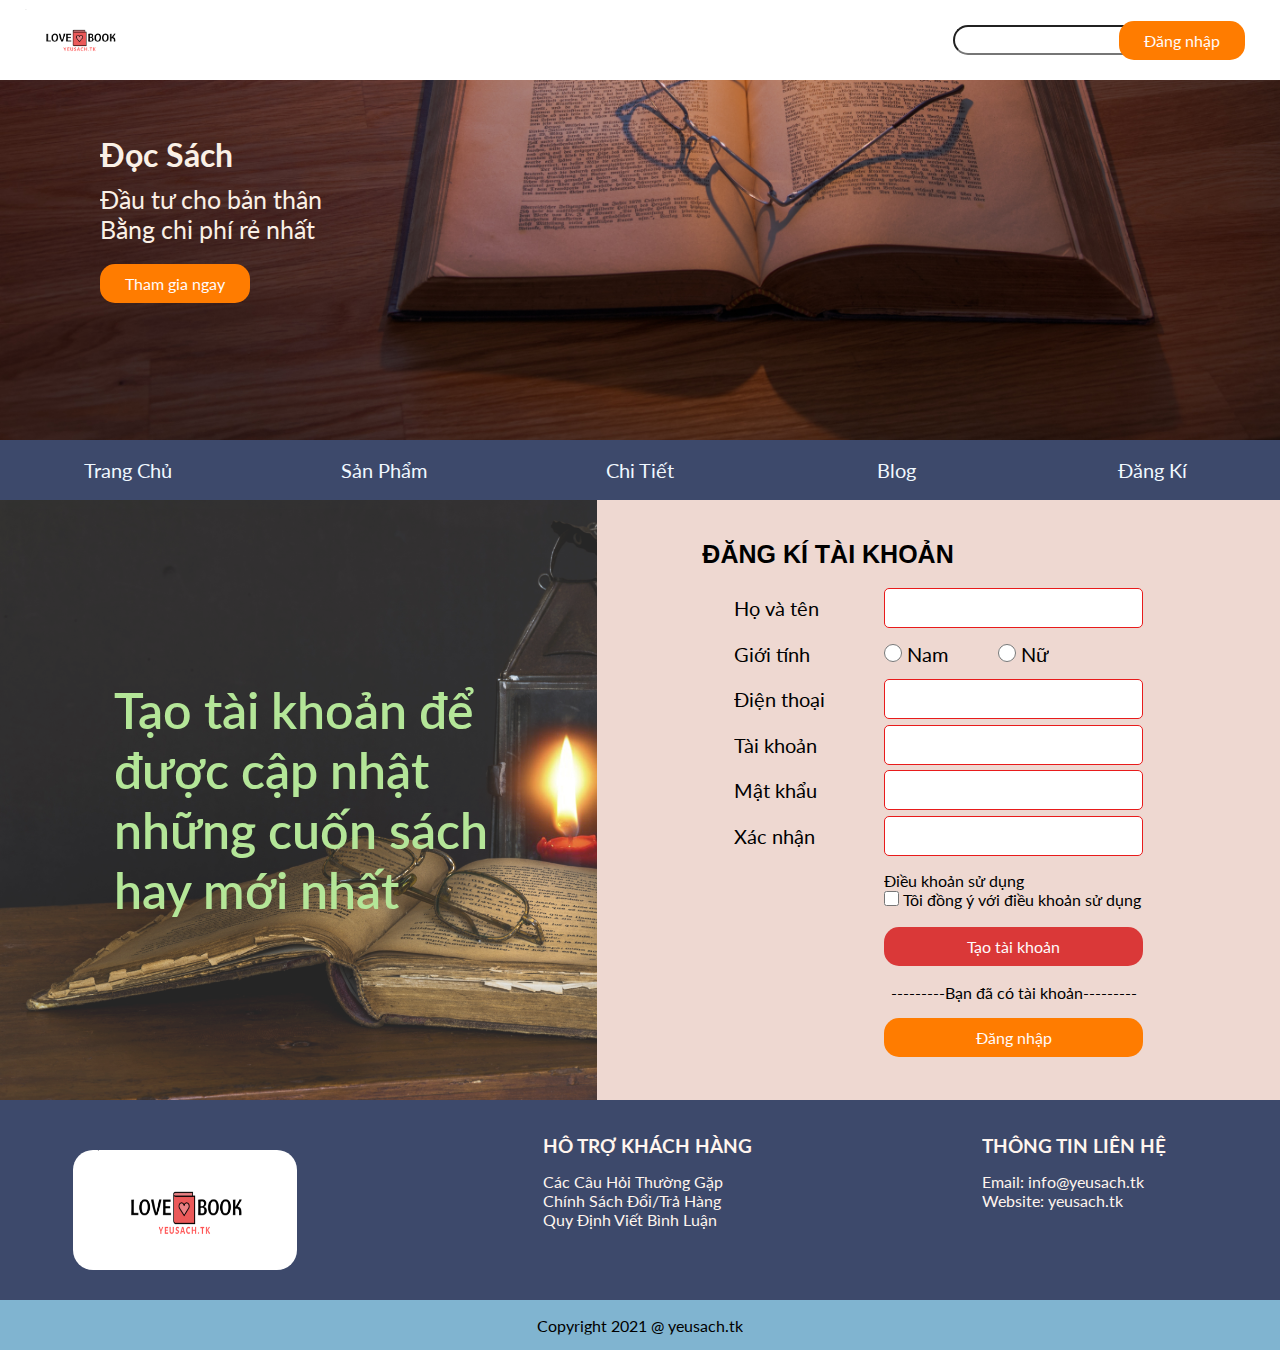
<file: register.html>
<!DOCTYPE html>
<html lang="en">

<head>
    <meta charset="UTF-8">
    <meta http-equiv="X-UA-Compatible" content="IE=edge">
    <meta name="viewport" content="width=device-width, initial-scale=1.0">
    <title>Document</title>
    <link href="https://fonts.googleapis.com/css2?family=Lato&display=swap" rel="stylesheet">
    
    <link rel="stylesheet" href="./css/header.css">
    <link rel="stylesheet" href="./css/nav.css">
    <link rel="stylesheet" href="./css/footer.css">
    <link rel="stylesheet" href="./css/pages/register.css">
    <link rel="stylesheet" href="https://use.fontawesome.com/releases/v5.15.4/css/all.css"
        integrity="sha384-DyZ88mC6Up2uqS4h/KRgHuoeGwBcD4Ng9SiP4dIRy0EXTlnuz47vAwmeGwVChigm" crossorigin="anonymous">

</head>

<body>
    <div class="container">
        <div class="header">
            <div class="search">
                <div class="logo">
                    <a href="#"><img class="imglogo" src="./Ảnh/logooo.png" alt=""></a>
                </div>
                <div class="search-right">
                    <div class="search-box">
                        <input type="text" id="search-input">
                        <div class="search-icon">
                            <i class="fas fa-search"></i>
                        </div>
                    </div>

                    <a class="btn btnS" href="#">
                        Đăng nhập
                    </a>

                </div>
            </div>
            <div class="panner">
                <div class="row">
                    <h1 class="heading-main-text">Đọc Sách</h1>
                    <p class="slogan">
                        Đầu tư cho bản thân <br>
                        Bằng chi phí rẻ nhất
                    </p>
                    <a href="#" class="btn btnTGN"> Tham gia ngay</a>
                </div>
            </div>
            
        </div>
        <ul class="main-nav">
            <li><a href="index.html">Trang Chủ</a></li>
            <li><a href="product.html">Sản Phẩm</a></li>
            <li><a href="payment.html">Chi Tiết</a></li>
            <li><a href="blog.html">Blog</a></li>
            <li><a href="register.html">Đăng Kí</a></li>
        </ul>
        <div class="body">
            <div class="body-left">
                <div class="demo-text">Tạo tài khoản để được cập nhật những cuốn sách hay mới nhất</div>
                <!-- <img class="demo-img" src="./Ảnh/Bản sao của yeusach.tk.png" alt=""> -->
            </div>
            <div class="body-right">
                <div class="form-name">Đăng kí tài khoản</div>
                <div class="form-resignter">
                    <div class="row-form">
                        <label class="lablel-name">Họ và tên</label>
                        <input type="text" id="name">
                    </div>
                    <div class="row-form">
                        <label class="lablel-name">Giới tính</label>
                        <div class="gender">
                            <input type="radio" id="gender" name="gender" value="Nam"> Nam
                        </div>
                        <div class="gender">
                            <input type="radio" id="gender" name="gender" value="Nam"> Nữ
                        </div>
                    </div>
                    <div class="row-form">
                        <label class="lablel-name">Điện thoại</label>
                        <input type="text" id="name">
                    </div>
                    <div class="row-form">
                        <label class="lablel-name">Tài khoản</label>
                        <input type="text" id="name">
                    </div>
                    <div class="row-form">
                        <label class="lablel-name">Mật khẩu</label>
                        <input type="text" id="name">
                    </div>
                    <div class="row-form">
                        <label class="lablel-name">Xác nhận</label>
                        <input type="text" id="name">
                    </div>
                    <div class="row-form-different">
                        <p>Điều khoản sử dụng</p>
                        <div class="check-box">
                            <input type="checkbox" name="" id="check-box"> Tôi đồng ý với điều khoản sử dụng
                        </div>
                    </div>
                    <div class="row-form">
                        <label class="lablel-name"></label>
                        <div class="btn btn-sign-1 ">Tạo tài khoản</div>
                    </div>
                    <div class="row-form">
                        <label class="lablel-name"></label>
                        <p class="row-form-different-2">
                            ---------Bạn đã có tài khoản---------
                        </p>
                    </div>

                    <div class="row-form">
                        <label class="lablel-name"></label>
                        <div class="btn btn-sign-2">Đăng nhập</div>
                    </div>

                </div>
            </div>
        </div>
        <div class="footer">

            <div class="footer-top">
                <div class="footer-items">
                    <div class="footer-items-logo">
                        <img class="footer-logo" src="./Ảnh/logooo.png" alt="">
                    </div>
                </div>
                <div class="footer-items">
                    <div class="footer-items-text">
                        <h3 class="footer-title">Hỗ Trợ khách hàng</h3>
                        <p class="footer-info">
                            Các Câu Hỏi Thường Gặp <br>
                            Chính Sách Đổi/Trả Hàng <br>
                            Quy Định Viết Bình Luận
                        </p>
                    </div>
                </div>
                <div class="footer-items">
                    <div class="footer-items-text">
                        <h3 class="footer-title">Thông Tin Liên Hệ</h3>
                        <p class="footer-info">
                            Email: info@yeusach.tk <br>
                            Website: yeusach.tk
                        </p>
                    </div>
                </div>
            </div>
            <div class="footer-bottom">
                <p class="copyright">
                    Copyright 2021 @ yeusach.tk
                </p>
            </div>


        </div>
    </div>
</body>

</html>
</file>
<file: css/nav.css>
.main-nav{
    list-style: none;
    background-color: rgb(61 73 107);
    display: flex;
    justify-content: space-around;
    position: sticky;
    top: 0px;
    z-index: 1;
}


.main-nav li{
    display: inline-block;
    height: 60px;
    line-height: 60px;
    font-size: 20px;
    text-align: center;
    width: 20%;
    
}

.main-nav li a{
    text-decoration: none;
    color: aliceblue;
}
.main-nav li:hover{
    
    background-color: #80b4d0;
}
</file>
<file: css/header.css>
*{
    padding: 0;
    margin: 0;
    box-sizing: border-box;
    font-family: 'Lato', sans-serif;
    overflow-x: hidden;
}


.search{
    min-height: 80px;
    width: 100%;
    /* background-color: bisque; */
    
    align-items: center;
    display: flex;
    
}
.logo{
    flex: 2;
    
}
.imglogo{
    
    /* width: 100px; */
    height: 60px;
    border-radius: 15px;
    margin-left: 10px;

    
}
.search-right{
    height: 80px;
    flex: 1;
    display: flex;
    /* justify-content: space-evenly; */
    /* border: 1px solid sienna; */
    align-items: center;
}

.search-box{
    
    position: relative;
    width: 180px;
    height: 30px;
    /* background-color: beige; */
    /* border-radius: 15px; */
    margin-left: 100px;
   
}
#search-input{
    width: 230px;
    height: 100%;
    border-radius:15px;
    padding: 5px 45px 5px 20px;
}
.search-icon{
    
    position: absolute;
    left: 200px;
    top: 50%;
    transform: translate(0,-50%);
    
}

.btn{
    
    background-color: #FF7C00;
    border-radius: 15px; 
   text-decoration: none;
     text-align: center;
      padding: 10px 25px; 
      color: snow;
}
.btn:hover{
    background-color: #cf6e14;
}
.btnS{
    
    position: absolute;
    right: 35px;
    
}

@media only screen and (max-width: 786px) {

    .btn{
        border-radius: 10px;
    }

}

.panner{
    background-image: url("../Ảnh/table-book-read-light-wood-reading-927264-pxhere.com.jpg");
    background-size: cover;
    background-position: 0px -424px;
    background-repeat: no-repeat;
    height: 40vh;
    width: 100%;
    background-attachment: fixed;
}
.row{
    width: 1140px;
    padding-left: 100px;
    padding-top: 40px;
    

}
.btnTGN{
    position: absolute;
    /* top: 250px; */
    margin-top: 20px;
}
.heading-main-text{
    color: linen;
    /* padding-left: 40px; */
    margin-bottom: 10px;
    margin-top: 15px;
}
.slogan{
    color: linen;
    font-size: 25px;
}
</file>
<file: css/footer.css>
/* ---------footer--------- */
.footer{
    position: relative;
    width: 100%;
    display: flex;
    flex-direction: column;
}
.footer-top{
    /* position: relative; */
    height: 200px;
    display: flex;
    justify-content: space-around;
    background-color: #3D496B;
    align-items: center;
}
.footer-bottom{
    height: 50px;
    background-color: #80B4D0;
    position: relative;

}

.copyright{
    position: absolute;
    left: 50%;
    top:50%;
    transform: translate(-50%, -50%);
}
.footer-items{   
    height: 100%;
    width: 33.33%;
    display: flex;
    flex-direction: column;
    align-items: center;
    /* margin: auto 0 ; */
}
.footer-items-logo {
    margin-top: 50px;
    /* position: relative;
    left: 50%;
    top: 50%;
    transform: translate(-50%, -50%); */
    
}
.footer-items-text{
    margin-top: 20px;
    padding-left: 15px;
}


.footer-logo{
    
    width: 80%;
    height: 120px;
    border-radius: 20px;

    
}

.footer-title{
    width: 100%;
    text-transform: uppercase;
    color: seashell;
    margin: 15px;
}
.footer-info{
    color: seashell;
    position: relative;
    left: 15px;
}

@media only screen and (max-width: 786px) {
    .footer-top{
        flex-direction: column;
        height: fit-content;
        padding-bottom: 50px;
    }
    .footer-items-logo{
        margin: 50px;
        display: flex;
        align-items: center;
        justify-content: center;
    }
    .footer-items{
        width: 100%;
    }
    .footer-items-text{
        margin: 0 0 30px 0;
        padding: 0;
        text-align: center;
    }
    .footer-title{
        margin: 15px 0;
    }
    .footer-info{
        left: 0;
    }
}
</file>
<file: css/pages/home.css>
.body{
    height: 1100px;
    /* border: 2px solid red; */
    display: flex;
}
.body-left{
    flex: 3;
    /* border:2px solid seagreen; */
}
.body-right{
    flex: 1;
    /* border:2px solid rgb(221, 189, 4); */
    display: flex;
    flex-direction: column;

}


/* ----------------- */
.sale-box{
    height: 200px;
    /* background-color: antiquewhite; */
    margin: 30px 10px;
    display: flex;
}
.sale-box-title{
    height: 100%;
    background-color:#F5C190 ;
    width: 350px;
    display: flex;
    flex-direction: column;
    align-items: center;
}
.sale-box-title-1,.sale-box-title-3{
    margin:20px 5px;
    color: rgb(7, 86, 155);
    font-size: 23px;
}
.sale-box-title-1{
    margin-top: 25px;
}
.sale-box-title-2{
    font-size: 35px;
    text-transform: uppercase;
    color: rgb(187, 45, 45);
    font-weight: 700;

}
.sale-box-content{
    width: 100%;
    display: flex;
    justify-content: space-evenly;
    background-color: rgb(248, 247, 247);
    /* position: relative; */
    /* background-color: rgb(161, 180, 161); */
}
.sale-box-content-item{
    
   flex-basis: 33.33%;
    /* background-color: rgb(134, 134, 27); */
    height: 100%;
    display: flex;
    flex-direction: column;
    align-items: center;
}
.sale-box-content-item:hover{
    background-color: rgb(238, 231, 226);
}
.sale-box-content-item-img{
    width: 40%;;
    height: 60%;
    margin-top: 10px;
}
.sale-box-content-item-name{
    font-weight: bold;
    

}
.sale-box-content-item-old-pince{
    text-decoration:line-through;
}
.sale-box-content-item-new-price{
    font-size: 25px;
    color: rgb(250, 71, 40);
}

.title{
    text-transform: uppercase;
    margin-top: 10px;
    margin-left: 40px;
    margin-bottom: 10px;
    display: inline-block;
}
.code-sale-content{
    margin: 30px 40px;
    width: 90%;
    height: 300px;
    /* background-color: skyblue; */
    display: flex;
    /* flex-direction: column; */
}
.code-sale-content-half{
    width: 50%;
    height: 100%;
    /* background-color: thistle; */
    display: flex;
    flex-direction: column;
    align-items: center;
}
.code-sale-content-child{
    box-shadow: 0.3px 0.3px 2px rgb(179, 171, 171);
    height: 120px;
    width: 90%;
    /* background-color: tan; */
    margin: auto;
    display: flex
    
    
}

.code-sale-content-child-icon{
    min-height: 100%;
    background-color: #FF7651;
    width: 30%;
    text-align: center;
    padding: 20px;
   
}
.fa-shopping-bag{
    font-size: 50px;
    color: white;
}
.love-book{
    font-weight: 700;
    text-transform: uppercase;
    margin-top: 5px;
    color: white;
}
.bold{
    font-weight: 700;
    margin:5px 15px;
    text-transform: capitalize;
    
}
.code{
    margin:5px 15px;
}
.btncopy{
    width: 120px;
    display: inline-block;
    margin:5px 15px;
}
.chi-tiet{
    font-variant: normal;
    text-decoration: none;
    color: blue;
}

.trend-btn{
    text-decoration: none;
    width: 120px;
    padding: 2px 3px;
    margin-left: 40px;
    display: inline-block;
    border-radius: 0;
    background-color: #cc6021;
}
.trend-btn a{
    position: relative;
    text-decoration: none;
    color: white;
    
    
}
.sub-trend{
    position:absolute;
    background-color: #f77428;
    transform: translate(-5px, 5px);
    width: 120px;
    text-align: left;
    list-style: none;
    visibility: hidden;
}

.sub-trend li{
    padding: 15px;
}

.sub-trend li:hover{
    background-color: #f18546;
}

.trend-btn:hover .sub-trend{
    visibility: visible;
}

.trend-content{
    min-height: 300px;
    width: 90%;
    /* background-color: blanchedalmond; */
    margin: 25px auto;
    display: flex;
    justify-content: space-evenly;
    
}
.trend-content-box{
    /* background-color: cornflowerblue; */
    border-radius: 15px;
    min-height: 100%;
    width: 25%;
    display: flex;
    flex-direction: column;
    align-items: center;
}
.trend-content-box:hover{
    background-color: rgb(237, 245, 245);
}
/* ----------------------- */
.trend-content-box-img{
    height: 50%;
    width: 40%;
    /* margin: auto; */
    margin-top: 20px;
}
.price{
    color: crimson;
    
}
.btn-sold{
    width: 105px;
    margin-top: 10px;
    display: flex;
    background-color: #e29a9a;
    height: 15px;
    border-radius: 5px;
}

.btn-sold-left{
    flex: 2;
    background-color: crimson;
    border-radius: 5px;
}
.btn-sold-right{
    flex: 1;
}
.sold-text{
 
    dding-left: 15px;
}

/* ---------body-right----------- */
.body-right-top{
    width: 100%;
    height: 400px;
    margin: 30px 0 ;
}

.body-right-bottom{
    height: 600px;
    width: 100%;
    border: 2px solid rgb(223, 222, 222);
    background-color: rgb(241, 241, 239);
    
}

/* ---------body-right-top---------- */
/* .table-list{
    border: 1px solid black;
}
td{
    border: 1px solid black;
} */
.body-right-top{
    display: flex;
    flex-direction: column;
}
.title-list{
    height: 70px;
    width: 100%;
    border: 0.3px solid rgb(204, 82, 82);
    font-size: 25px;
    display: flex;
    align-items: center;
    background-color: #f07832;
}
.fa-list-ul{
    margin-left: 35px;
    margin-right: 30px;
}
.nav-list{
    display: flex;
    flex-direction: column;
    height: 100%;
    justify-content: space-evenly;
}
.nav-list-book{
    height: 16.66%;
    text-decoration: none;
    font-size: 20px;
    padding-left: 30px;
    border: 0.1px solid rgb(233, 196, 196);
    padding-top: 15px;
    color: black;
}
.nav-list-book:hover{
background-color: blanchedalmond;
box-shadow: 2px 2px 5px;
font-weight:600;
color: rgb(226, 89, 10);
}


.title-hot{
    height: 70px;
    width: 100%;
    /* border: 1px solid black; */
    font-size: 25px;
    display: flex;
    align-items: center;
    background-color: #f07832;
}
.name-hot{
    padding-left: 70px;
    margin-right: 20px;
}
.content-hot{
    width: 100%;
    height: 500px;
    display: flex;
    flex-direction: column;
}
.book-hot-10th{
    width: 100%;
    min-height: 90px;
    display: flex;
    align-items: center;
}
.book-hot-10th-img{
    width: 70px;
    height: 90%;
}
.book-hot-10th-content{
    width: 100%;
    padding: 5px 15px ;
}

.xem-them{
    width: 100%;
    height: 20px;
    display: flex;
    align-items: center;
    padding-left: 150px;
    
}
.xem-them-icon{
    padding-left: 5px;
}



@media only screen and (max-width: 786px) {
    .header{
        width: 100vw;
    }
    .panner{
        background-position: -114px 0;
        background-size: cover;
        height: 350px;
    }
    .row{
        padding-left: 0;
        padding-top: 100px
    }
    .heading-main-text, .slogan, .btnTGN{
        margin-left: 30px;
    }

    .search-box{
        position: absolute;
        left: 0px;
        top: 110px;
        height: 40px;
        width: calc(100vw - 60px);
        margin-left: 30px;
        background-color: transparent;
        /* border: 1px solid gray; */
        outline: none;
    }
    #search-input{
        width: 100%;
        border-color: black;
        background-color: rgba(255, 255, 255, 0.685);
    }
    #search-input:focus{
        outline: none;
        border-color: red;
    }

    .search-icon{
        position: absolute;
        left: auto;
        right: 10px;
        color: gray;
    }

    .nav li{
        /* display: none; */
        visibility: hidden;
        font-size: 15px;
    }
    .nav li:nth-child(1){
        visibility: visible;
        background-color: #80b4d0;
    }
    .nav li:last-child{
        visibility: visible;
        background-color: #80b4d0;
        width: 80px;
        color: white;
        font-size: 120%;
    }

    .main-nav#nav-2{
        display: flex;
        flex-direction: column;
        text-align: center;
        padding-bottom: 10px;
        display: none;
    }
    .main-nav#nav-2 li{
        width: 100%;
    }
    .nav{
        position: sticky;
        top: 0;
        display: flex !important;
    }

    /* Danh mục sách */

    .body, 
    .body-right, 
    .body-right-top,
    .nav-list{
        height: fit-content;
    }

    .body-right-top{
        margin: 15px 0;
    }
    .body-right, .body-left{
        flex: unset;
    }
    .body{
        flex-direction: column-reverse;
    }
    .nav-list-book{
        height: 50px;
        line-height: 50px;
        padding-top: 0;
    }
    .book-hot-10th{
        padding: 5px 30px;
    }
    .content-hot{
        padding: 10px 0;
    }
    .body-right-bottom{
        height: fit-content;
        padding-bottom: 20px;
    }

    /* Sale box */
    .sale-box{
        height: fit-content;
        flex-direction: column;
    }
    .sale-box-title{
        width: 100%;
        margin-bottom: 20px;
    }

    /* mã giảm giá */
    .code-sale-content{
        width: calc(100% - 80px);
        flex-direction: column;
        height: fit-content;
    }
    .code-sale-content-child{
        width: 99%;
        margin: 5px 0;
    }
    .code-sale-content-half{
        width: 100%;
    }
    .chi-tiet{
        position: absolute;
        transform: translate(0, 15px);
    }
    .code-sale-content-child-content{
        padding-top: 5px;
    }

    /* Xu huowngs */
    .trend-title{
        display: flex;
        align-items: center;
    }
    .trend-btn{
        border-radius: 4px;
        height: 25px;
    }
    .trend-content{
        display: grid;
        grid-template-columns: 50% 50%;
        padding: 0 40px 40px 40px;
        grid-row-gap: 10px;
    }
    .trend-content-box{
        width: 100%;
    }
}

.hidden{
    visibility: hidden !important;
}
.show{
    visibility: visible !important;
}

.flex-show{
    display: flex !important;
}
.main-nav.nav{
    display: none;
}
</file>
<file: css/pages/blog.css>
/* ----------------body--------------- */

.body{
   
}
.body-blog{
    margin: 40px auto;
    width: 70%;
    height: 1100px;
    display: flex;
    flex-direction: column;
}
.body-top{
    flex: 1.5;
    width: 100%;
    display: flex;
    justify-content: space-between;
    
}
.body-bottom{
    flex: 3;
    width: 100%;
    margin-top: 40px;
    display: flex;
    flex-direction: column;
    justify-content: space-between ;
}
.top-left{
    
    position: relative;
    flex: 1;
    margin-right: 5px;
    /* background-image: url("./Ảnh/henryford1.jpg"); */
    background-size: cover;
    padding-left: 30px;
    overflow: hidden;
   

}
.top-right{
    flex: 1;
    display: flex;
    flex-direction: column;
}
.half-top{
    flex: 1;
    margin-bottom: 5px;
    display: flex;
    
}
.half-bottom{
    flex: 1;
    display: inline-flex;
}
.right-bottom{
    flex: 1;
    background-color: rgb(211, 200, 192);
    
}
.child-left{
    flex: 1;
    background-color: darkcyan;
    margin-right: 5px;
    position: relative;  
    background-size: cover;
    padding-left: 15px;
    overflow: hidden;
}

.child-right{
    flex: 1;
    background-color: darkcyan; 
    position: relative;  
    background-size: cover;
    padding-left: 15px;
    overflow: hidden;
}
.big-img{
    position: absolute;
    width: 100%;
    height: 100%;
    left: 0;
}
.big-btn{
    position: absolute;
    width: 100px;
    padding: 5px 5px;
    margin-top: 220px;
    background-color: rgb(29, 78, 78);
}
/* .btn:hover{
    background-color: darkgreen;
} */
.big-title{
    position: absolute;
    top: 250px;
    color: rgb(253, 255, 255);
    font-weight: bold;
    width: 300px;
    font-size: 25px;  
}
.time{
    position: absolute;
    top: 300px;
    color: #fff;
    margin-top: 20px;
}

.hover:hover .big-img{
    
     transform: scale(1.1);
     
     transition: all .3s ease;
}
.hover:hover .big-btn{
    background-color: #FF7C00;
}




.small-img{
    opacity: 0.8;
     position: absolute;
     width: 100%;
     height: 100%;
     left: 0; 
}
.small-btn{
    width: 80px;
    position: absolute;
    padding: 5px 7px;
    font-size: 12px;
    margin-top: 100px;
    background-color: rgb(32, 63, 63);
}
.small-title{
    width: 240px;
    position: absolute;
    color: #fff;
    font-weight: 700;
    margin-top: 125px;
}
.hover:hover .small-img{
    transform: scale(1.1);
    transition: all .3s ease;
}

.hover:hover .small-btn{
    background-color: #FF7C00;
}








/* ------------------------ */
.blog{
    height: 35%;
    margin-top: 30px;
    display: flex;
}
.content-lefl{
    width: 200px;
    margin-right: 20px;
    
    /* background-image: url("./Ảnh/con1.jpg"); */
    background-size: cover;
    
}
.content-right{
    flex: 1;
    /* background-color: #80B4D0; */
    padding-right: 55px;
}
.content-img{
    width: 100%;
    height: 100%;
}
.title{
    font-weight: 700;
    font-size: 25px;
    color: rgb(0, 0, 0);
}
.date-submitted{
    font-size: 10px;
}
.brief{
    width: 500px;
}
.btn-more{
    width: 150px;
    padding: 3px 5px;
    margin-top: 10px;
    background-color: #FF7C00;
}
.btn-more:hover{
    background-color: #aa5404;
}

/* ----------------------- */
.xem-them{
    height: 30px;
    line-height: 30px;
    width: 100%;
    text-align: center;
}
</file>
<file: css/pages/payment.css>
/* ---------------body-------------- */
.body{
    height: 900px;
    display: flex;
    flex-direction: column;
    align-items: center;
}
.align-body{
    width: 60%;
    height: 100%;
    /* background-color: rgb(196, 147, 138); */
}
.title{
    height: 50px;
    line-height: 50px;
    font-weight: 700;
    font-size: 25px;
}
.content{
    
    height: 600px;
    display: flex;
    flex-direction: column;
    padding-top: 15px;
    border-radius: 10px;
    /* border: 0.3px solid rgb(190, 77, 77); */
    padding-left: 40px;
    padding-right: 40px;
    background-color: #f5eee7;
    
}
.product-show{
    flex: 1;
    display: flex;
}
.description{
    flex: 1;

}

.img-big{
    width: 250px;
    height: 250px;
}
.info{
    height: 250px;
    width: 100%;
    padding-top: 8px;
    padding-left: 5px;
    /* background-color: thistle; */
}

.name{
    font-size: 20px;
    text-transform: uppercase;
    font-weight: 500;
}
.old-price{
    text-decoration: line-through;
    display: inline-block;
    margin-right: 10px;
    
}
.vote{
    margin-bottom: 10px;
}
.discount{
    display: inline-block;
    padding: 3px 5px;
    background-color: #C54E5C;
}
.new-price{
    font-size: 28px;
    color: red;
    margin-bottom: 10px;
}
label{
margin-right: 20px;
}
.add,.back, .number, .go{
    display: inline-block;
}
.count{
    margin-top: 10px;
    margin-bottom: 10px;
}
.add{
    background-color: rgb(217, 219, 76);
    width: 90px;
    height: 25px;
    line-height: 25px;
    display: inline-flex;
    justify-content: space-evenly;
    
}
.btn-buy{
    width: 150px;
    /* padding: 5px 10px; */
}
.product{
    height: 180px;
    display: flex;
    align-items: center;
    justify-content: space-around;
}
.img-small{
    height: 150px;
    width: 120px;
}



.title{
    margin-left:40px ;
}
.source{
    margin-bottom: 20px;
    font-weight: 700;
}
</file>
<file: css/pages/product.css>
/* -----------body----------- */
.body{
    width: 100%;
    height: fit-content;
    /* margin-bottom: 50px; */
}
.body-top{
    height: 800px;
    display: flex;
    border-bottom: 30px solid #d6dbdd;
}
.body-left{
    height: 100%;
    width: 300px;
    display: flex;
    flex-direction: column;
    border-right:0.5px solid rosybrown;
    background-color: rgb(243, 235, 217);
}
.body-right{
    flex: 1;
    display: flex;
    flex-direction: column;
}



.title-hot{
    background-color: rgb(238, 83, 83);
    height: 90px;
    line-height: 90px;
    width: 100%;
    line-height: 70px;
    font-weight: 700;
    font-size: 22px;
    text-align: center;
    /* margin-top: 20px; */
    color: rgb(243, 236, 236);
}
.rank{
    flex: 1;
    display: flex;
    flex-direction: column;
    justify-content: space-around;
}
.top-rank{
    display: flex;
    align-items: center;
}
.fa-star{
    color: rgb(238, 85, 85);
    font-size: 40px;
    display: inline-block;
    margin-right: 10px;
    margin-left: 50px;
    
}
.rank-number{
    display: inline-block;
    font-size: 30px;
    margin-right: 20px;
}
.rank-img{
    height: 120px;
    width: 100px;
}



.day-title, .new-book-title{
    height: 70px;
    font-size: 28px;
    line-height: 70px;
    padding-left: 40px;
    margin-top: 20px;

}
.right-top{
    /* flex: 3; */
    height: 250px;
    display: flex;
    align-items: center;
    background-color: rgb(241, 242, 243);
}
.right-bottom{
    /* flex: 2; */
    height: 300px;
    display: flex;
    align-items: center;
    justify-content: space-evenly;
    padding-left: 40px;
    /* background-color: rgb(241, 242, 243); */

}
.new-lefl{
    width: 300px;
    height: 100%;
    /* padding: 50px; */
    display: flex;
}
.new-right{
    height: 85%;
    width: 100%;
    
}
.img-new{
    width: 150px;
    height: 200px;
    margin: auto;
}

.new-title{
    font-size: 25px;
}
.writer{
    font-size: 12px;

}
.brief{
    margin-top: 10px;
    width: 80%;
}
.old-price{
    text-decoration:line-through ;
}
.new-price{
    font-size: 20px;
    color: red;
    margin-bottom: 5px;
}
.btn-buy{
    width: 150px;
    padding: 5px 7px;
}



.hot-day{
    width: 24%;
    height: 250px;
    display: flex;
    flex-direction: column;
}

.hot-day:hover{
    background-color: rgb(240, 230, 230);
}
.day-top{
    width: 100%;
    height: 250px;
    display: flex;
    align-items: center;
}
.day-img{
    /* border: 1px solid red; */
    width: 120px;
    height: 200px;
    flex-shrink: 0;
}
.day-info{
    width: 100%;
    height: 150px;
    padding-left: 10px;
}
.day-book-name{
    font-size: 20px;
    height: 50px;
    width: 150px;
}
.writer{
    font-size: 10px;
    margin-bottom: 5px;
}
.btn-add{
    height: 30px;
    width: 200px;
    margin: auto;
    display: flex;
    align-items: center;
    padding-left: 30px;
}
.fa-cart-plus{
    width: 5px;
    height: 5px;
    color: rgb(250, 234, 234);
}
hr{
    width: 130px;
    margin-bottom: 5px;
}
.day-content{
    height: 100px;
    width: 150px;
}
.day-price{
    color: red;
    font-size: 25px;

}
.day-add{
    display: inline-block;
    
}


.day-info{
    /* background-color: rosybrown; */
    height: 95%;
}

.body-bottom{
    width: 100%;
    height: 430px;
    flex-shrink: 0;
    /* border: 1px solid red; */
    border-bottom: 30px solid #d6dbdd;

}

.pre-order{
    width: calc(100% - 80px);
    height: 430px;
    /* border: 1px solid red; */
    margin-left: 40px;
    padding-top: 20px;
    
}

.pre-order .pre-order-title{
    font-size: 22px;
    font-weight: bold;
    /* background-color: red; */
    margin-bottom: 20px;
}


.pre-order .pre-order-content{
    width: 100%;
    height: 300px;
    background-color: #66C9C6;
    display: flex;
    align-items: center;
}

.pre-order-content .content-img
{
    width: 400px;
    flex-shrink: 0;
    height: 100%;
}

.pre-order-content .content-img img{
    height: 230px;
    margin-left: 200px;
    margin-top: 25px;
}

.content-info{
    padding-top: 20px;
    height: 100%;
    padding-left: 20px;
}

.content-info .title{
    font-weight: bold;
    font-size: 20px;
    margin-bottom: 10px;
}

.content-info .author{
    font-size: 15px;
    margin-bottom: 15px;
}

.content-info .description{
    font-size: 18px;
    width: calc(100% - 200px);
}

.content-button{
    position: absolute;
    transform: translate(420px, 80px);
}
</file>
<file: css/pages/register.css>
/* -----------body--------- */

.body{
width: 100%;
height: 600px;
/* background-color: bisque; */
display: flex;
}
.body-left{
    flex: 7;
    /* background-color: rgb(105, 197, 105); */
    background-image: url("/Ảnh/img.jpg");
    background-size: cover;
    opacity: 0.85;
    display: flex;
    flex-direction: column;
    align-items: center;
}
.demo-text{
    width: 400px;
    margin: auto;
    font-weight: 600;
    /* margin-top: 39px;
    padding-top: 45px; */
    color: #a8e287;
    font-size: 50px;
    padding-left: 15px;
}
.demo-img{
    width: 250px;
}
.body-right{
    flex: 8;
    background-color: rgb(238, 216, 209);
    display: flex;
    flex-direction: column;
    align-items: center;
}
.form-name{
    height: 35px;
    width: 100%;
    text-transform: uppercase ;
    font-size: 25px;
    font-family: sans-serif;
    font-weight: 700;
    margin-top: 40px;
    margin-left: 210px;
}
.form-resignter{
    margin-top: 8px;
    height: 480px;
    /* background-color: teal; */
    width: 60%;
    display: flex;
    flex-direction: column;
    align-items: center;
    justify-content: space-evenly;
}
.row-form{
    height: 40px;
    width: 100%;
    display: flex;
    align-items: center;

}
.lablel-name{
    font-size: 20px;
    min-width: 150px;
}
#name{
    
    height: 40px;
    border-radius: 5px;
    border: 1px solid #E81B1B;
    flex: 1;
    /* margin-left: 10px; */
}
.gender{
margin-right: 50px;
font-size: 20px;

}
#gender{
    height: 18px;
    width: 18px;
}
#check-box{
    width: 15px;
    height: 15px;
}

.row-form-different{
    width: 100%;
    height: 60px;
    display: flex;
    flex-direction: column;
    margin-left: 300px;
    padding-top: 10px;
}
.btn-sign-2{
    flex: 1;
    margin: auto;
    background-color: #FF7C00;
    text-decoration: rgb(255, 245, 238);
}
.btn-sign-1{
    flex: 1;
    margin: auto;
    background-color: #da3838;
    
}
.row-form-different-2{
    margin: auto;
}
.btn-sign-1:hover{
    background-color: rgb(175, 33, 33);
}
.btn-sign-2:hover{
    background-color: rgb(194, 108, 10);
}
</file>
